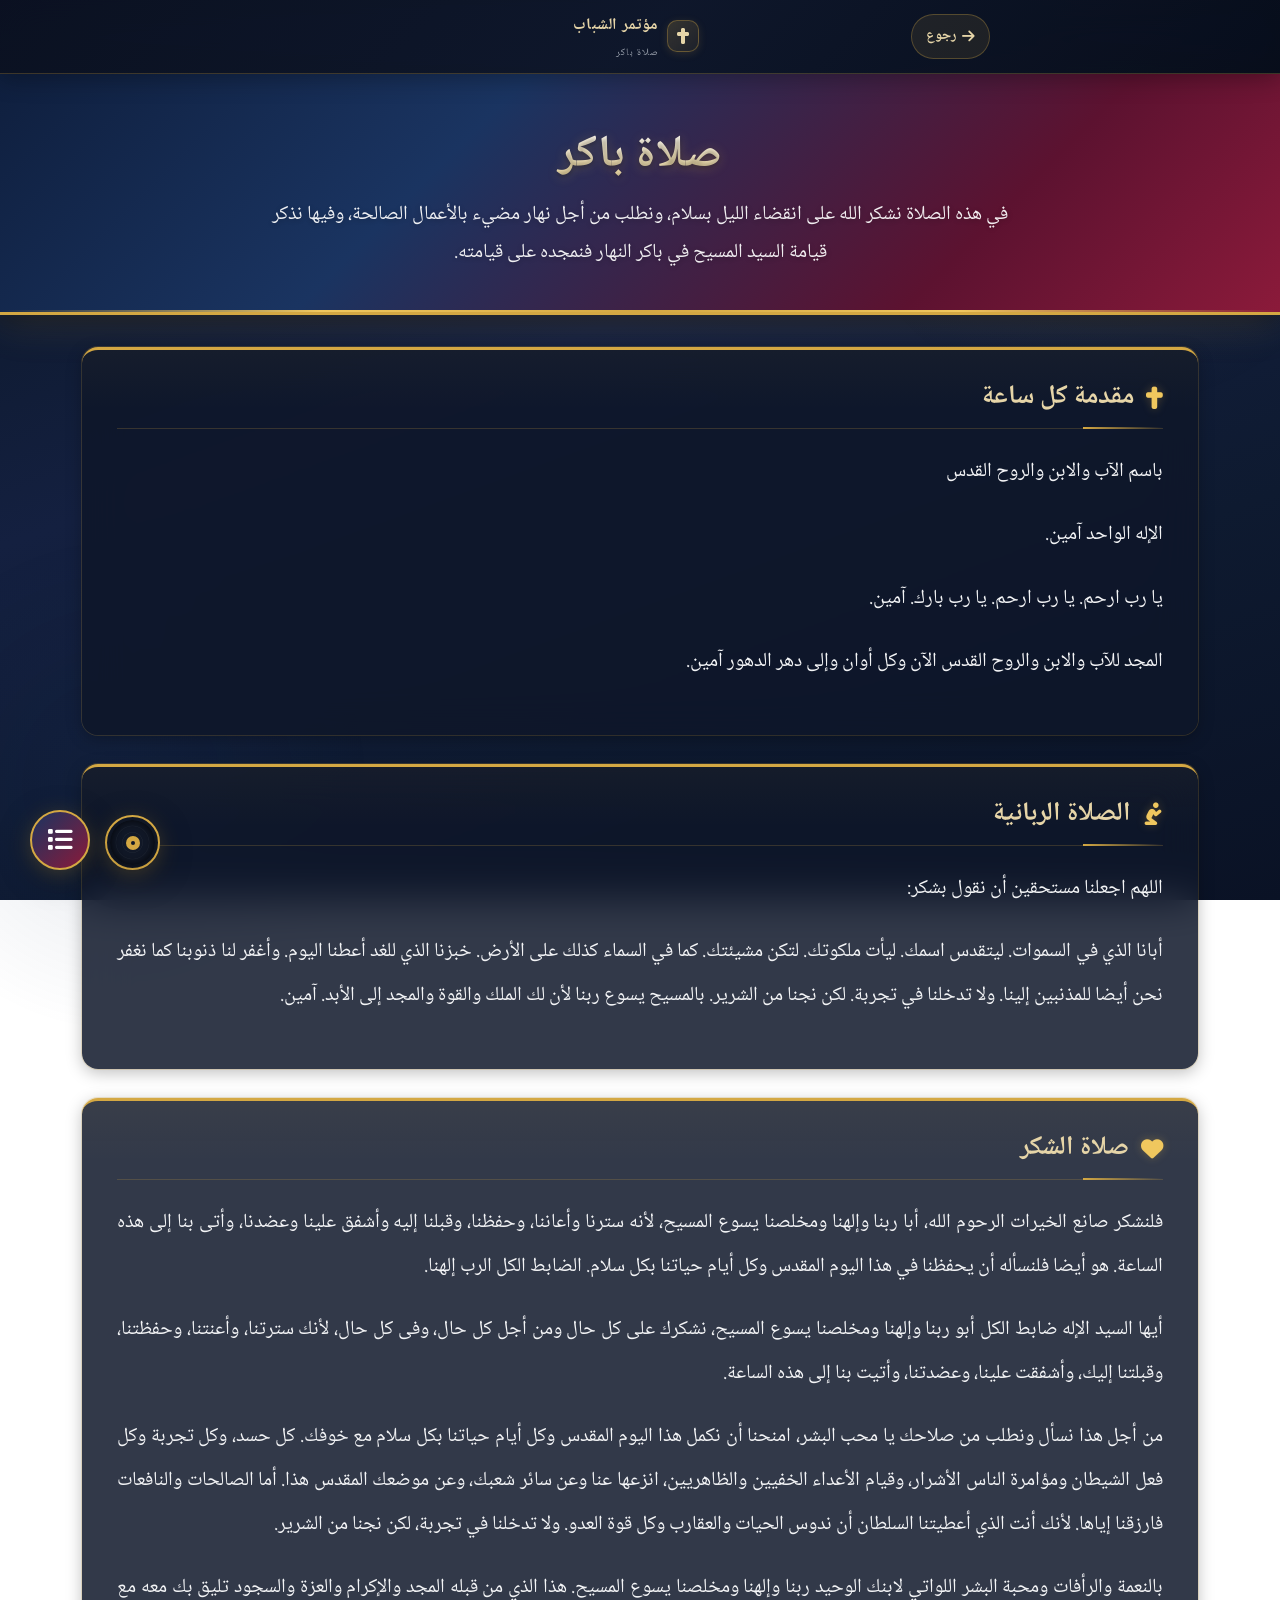
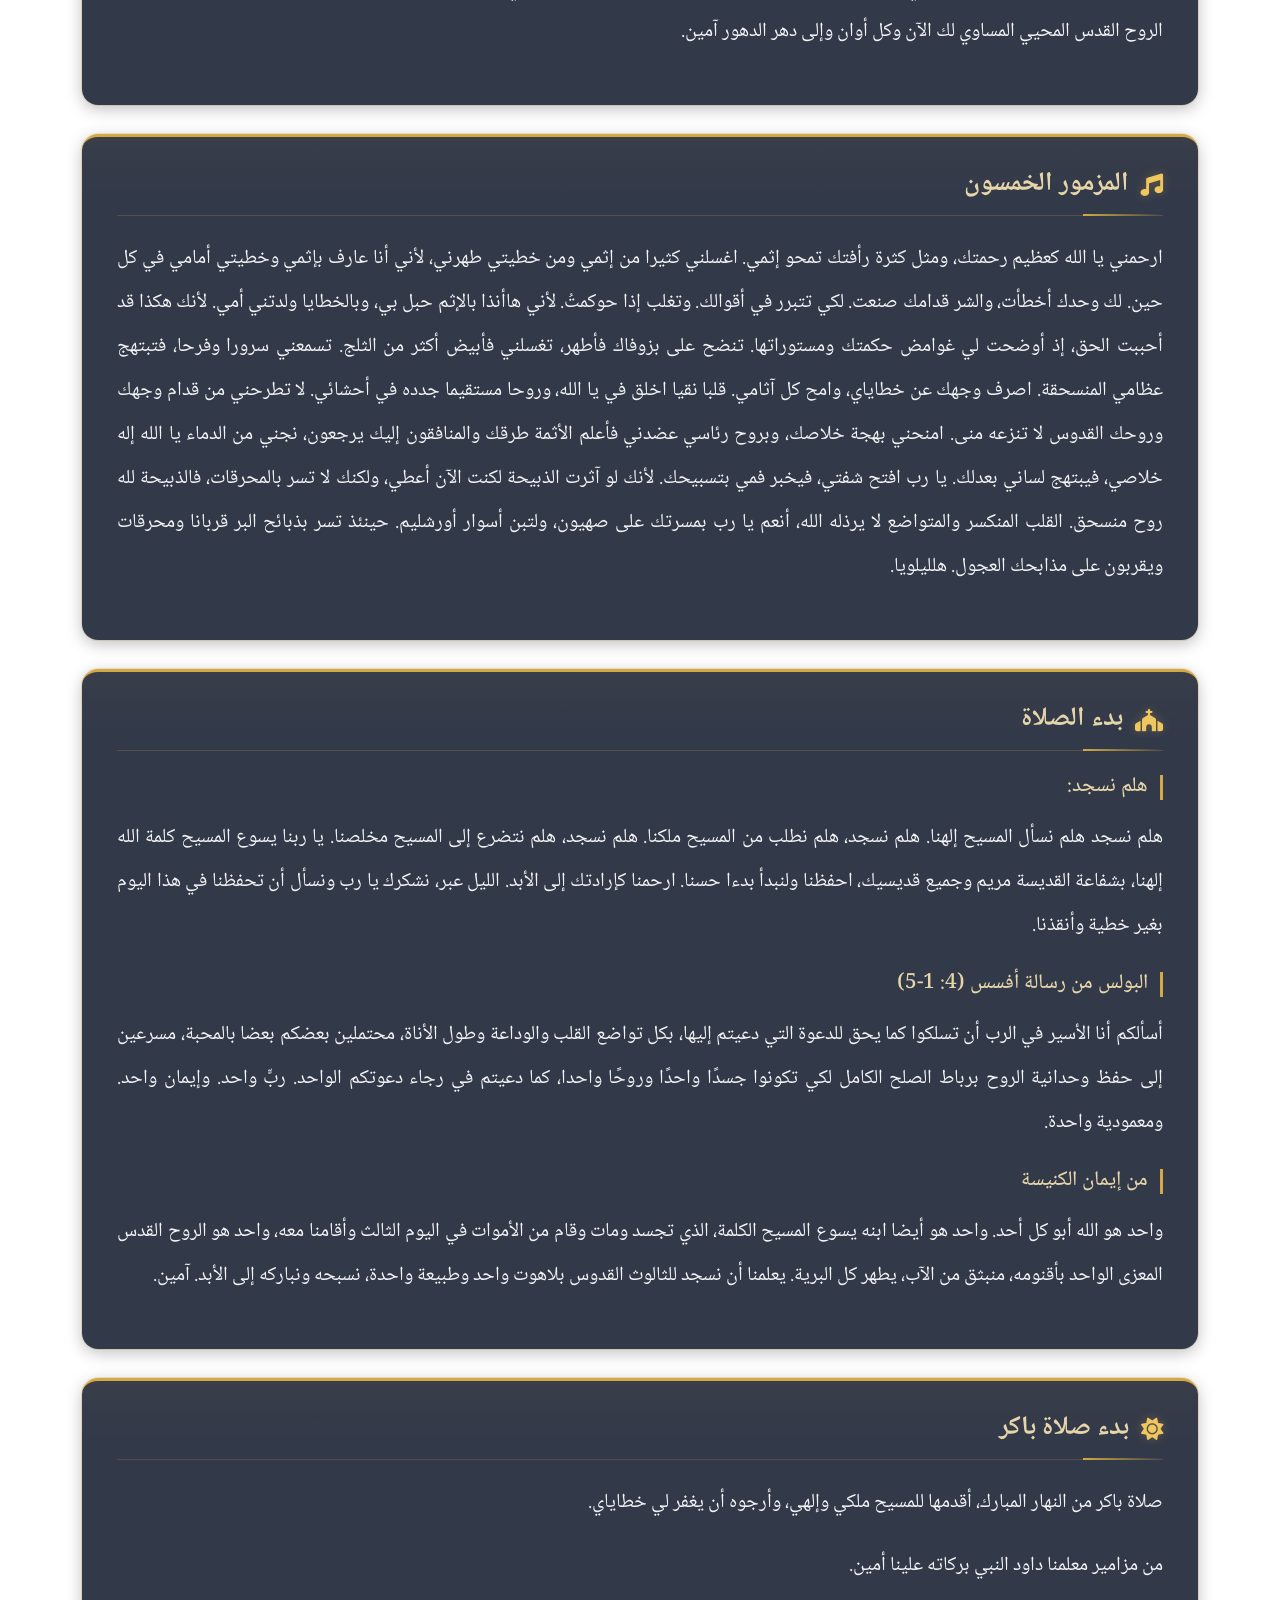
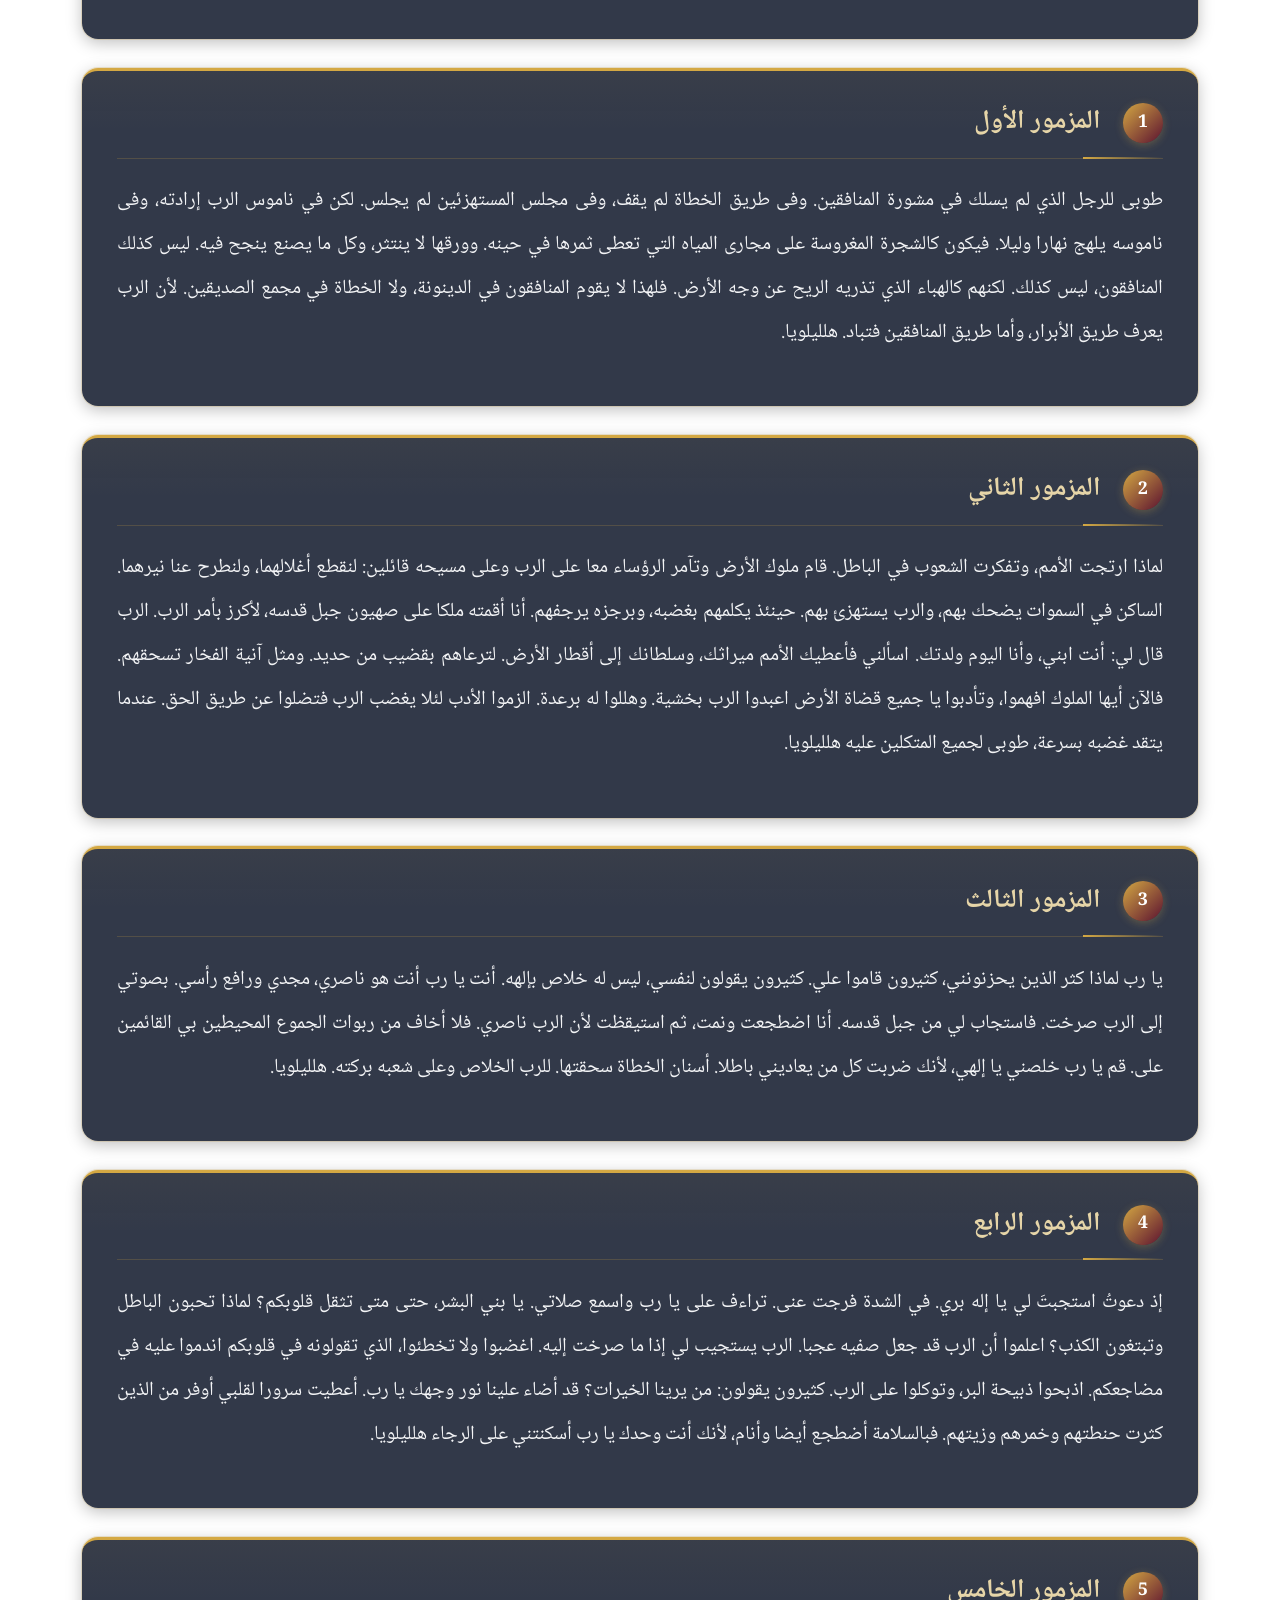
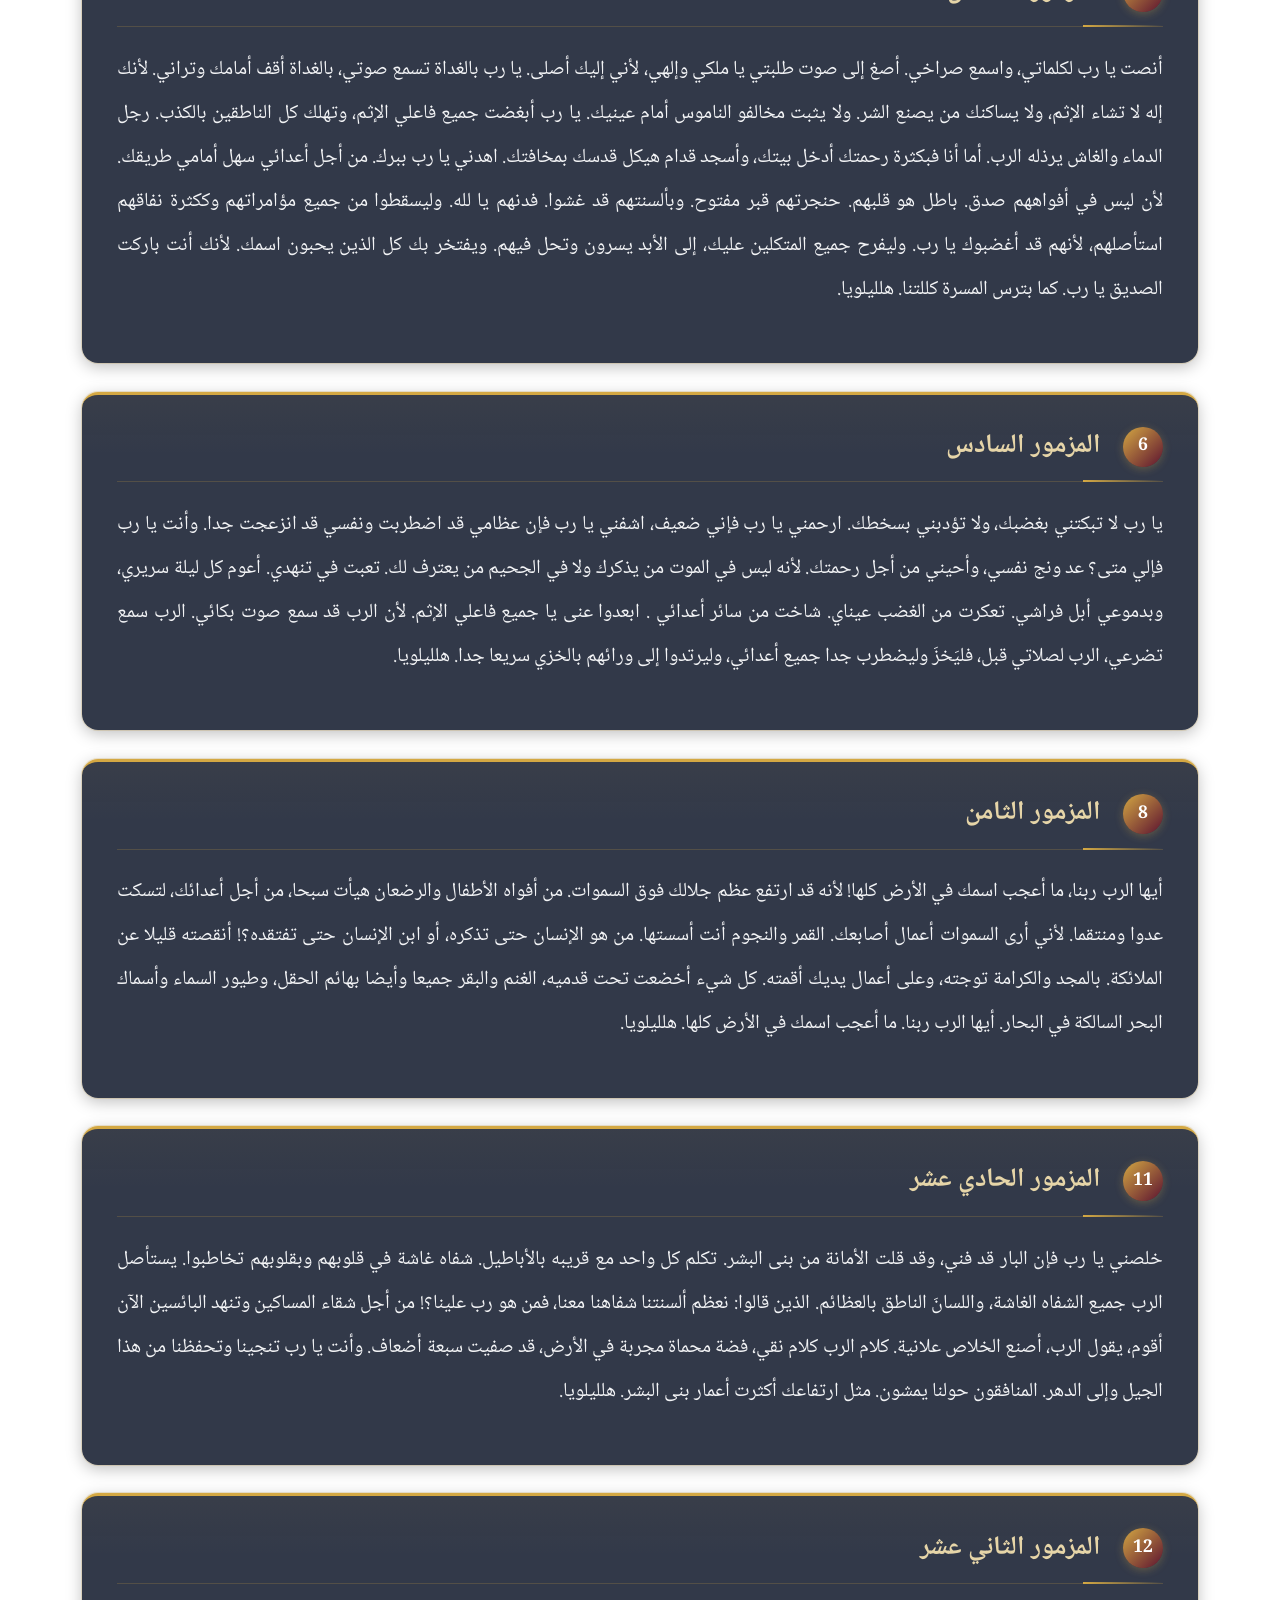
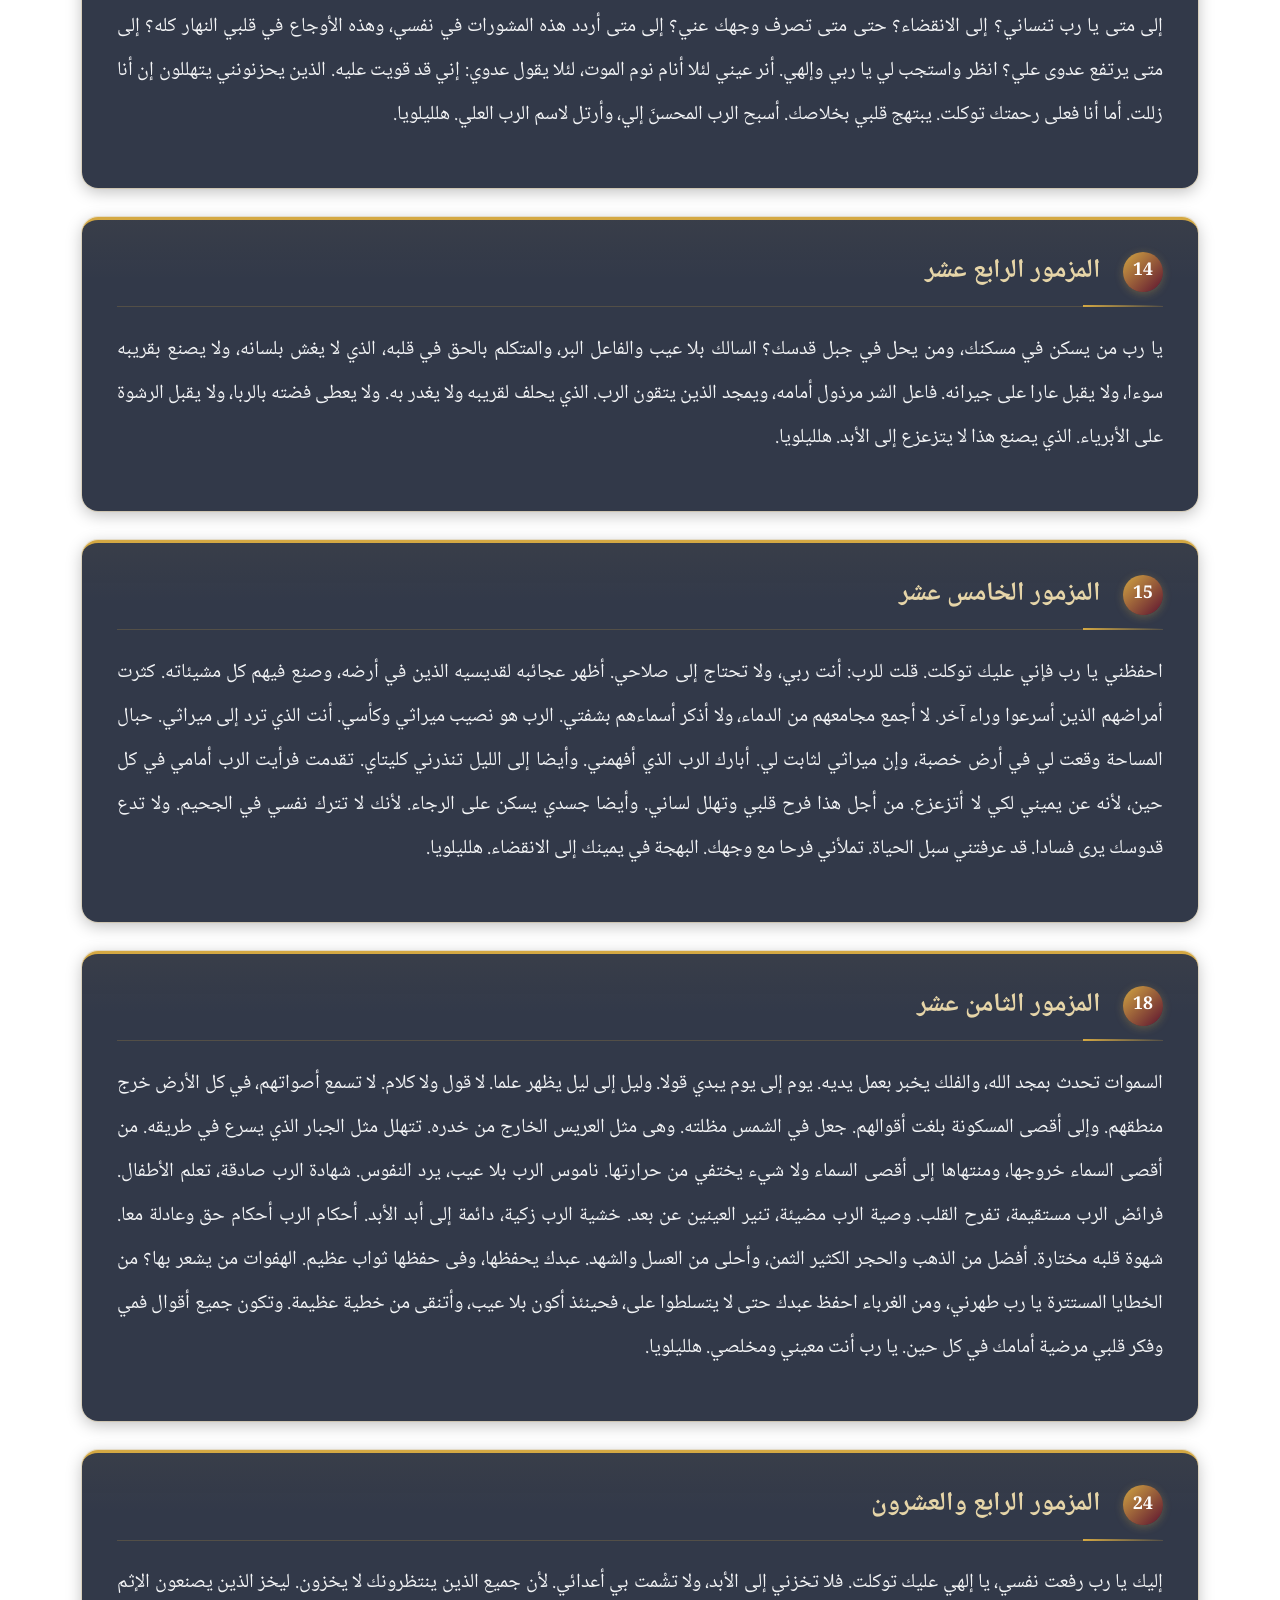
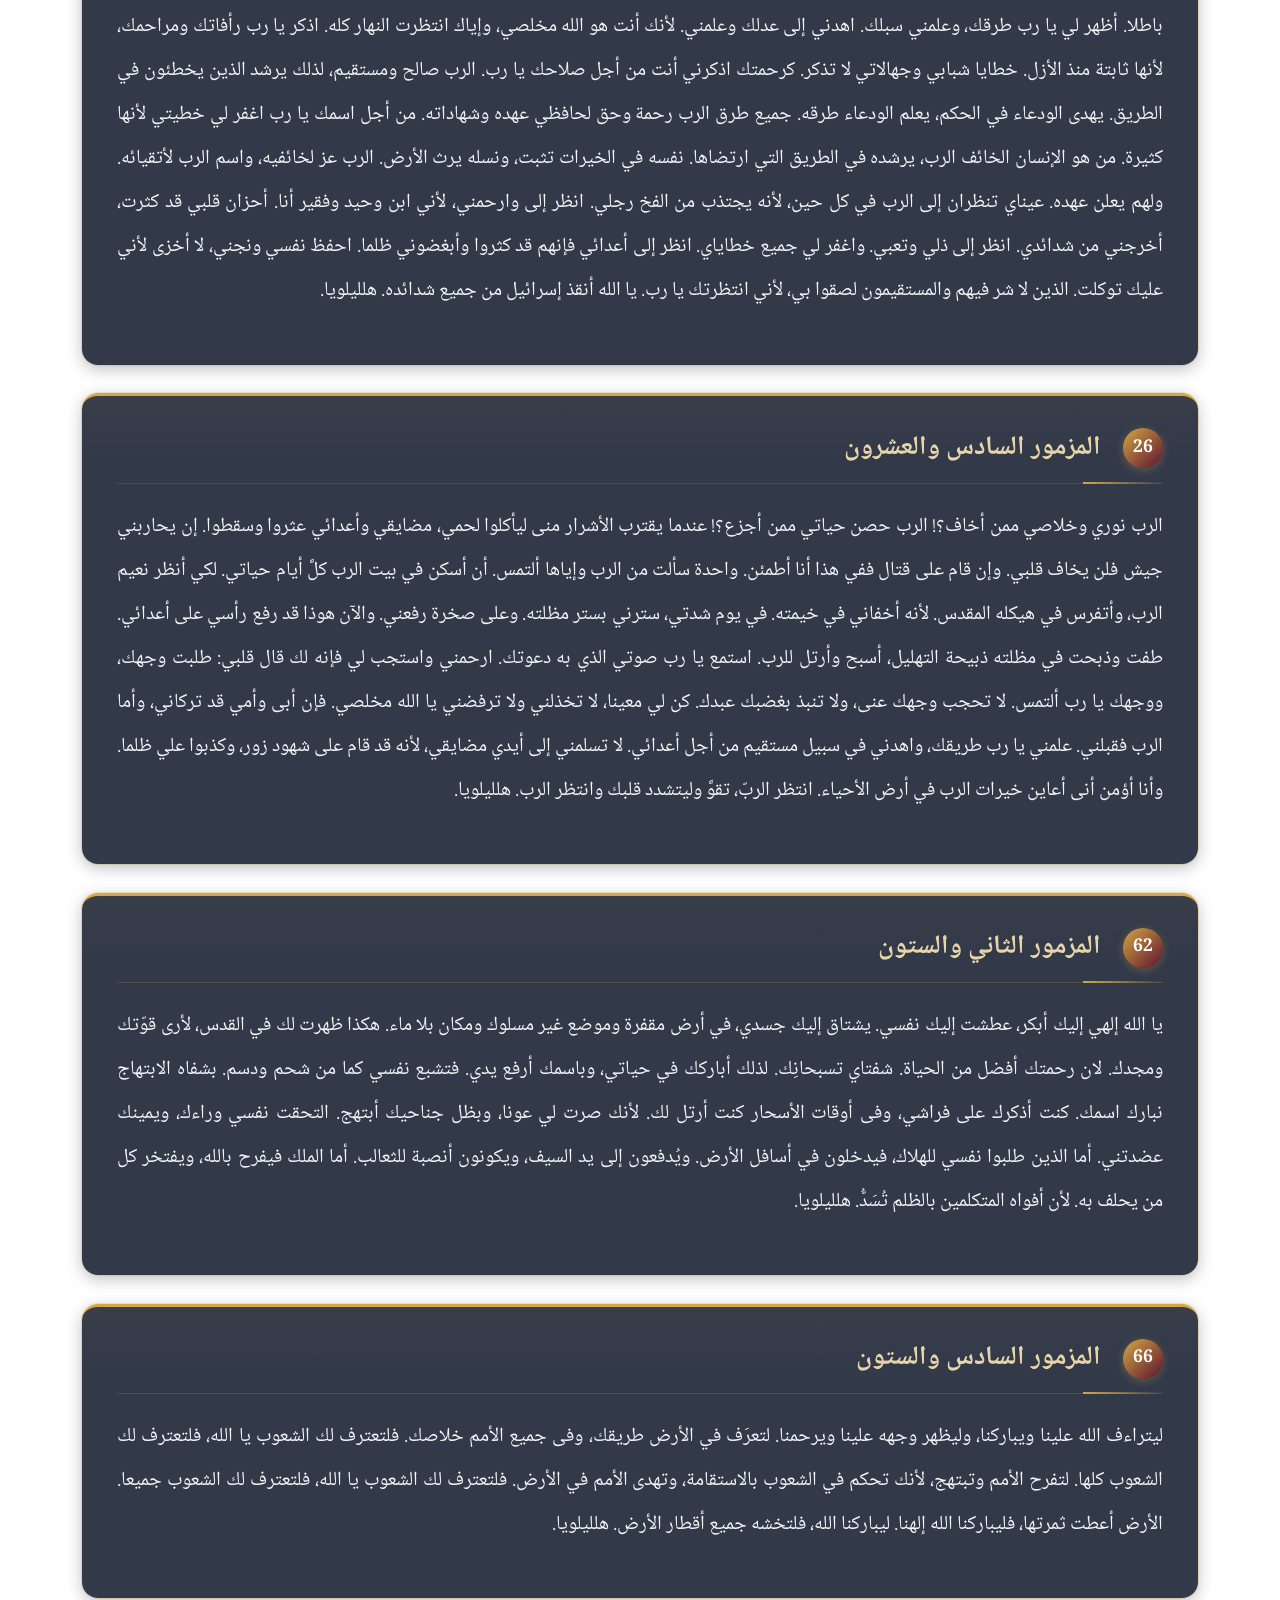
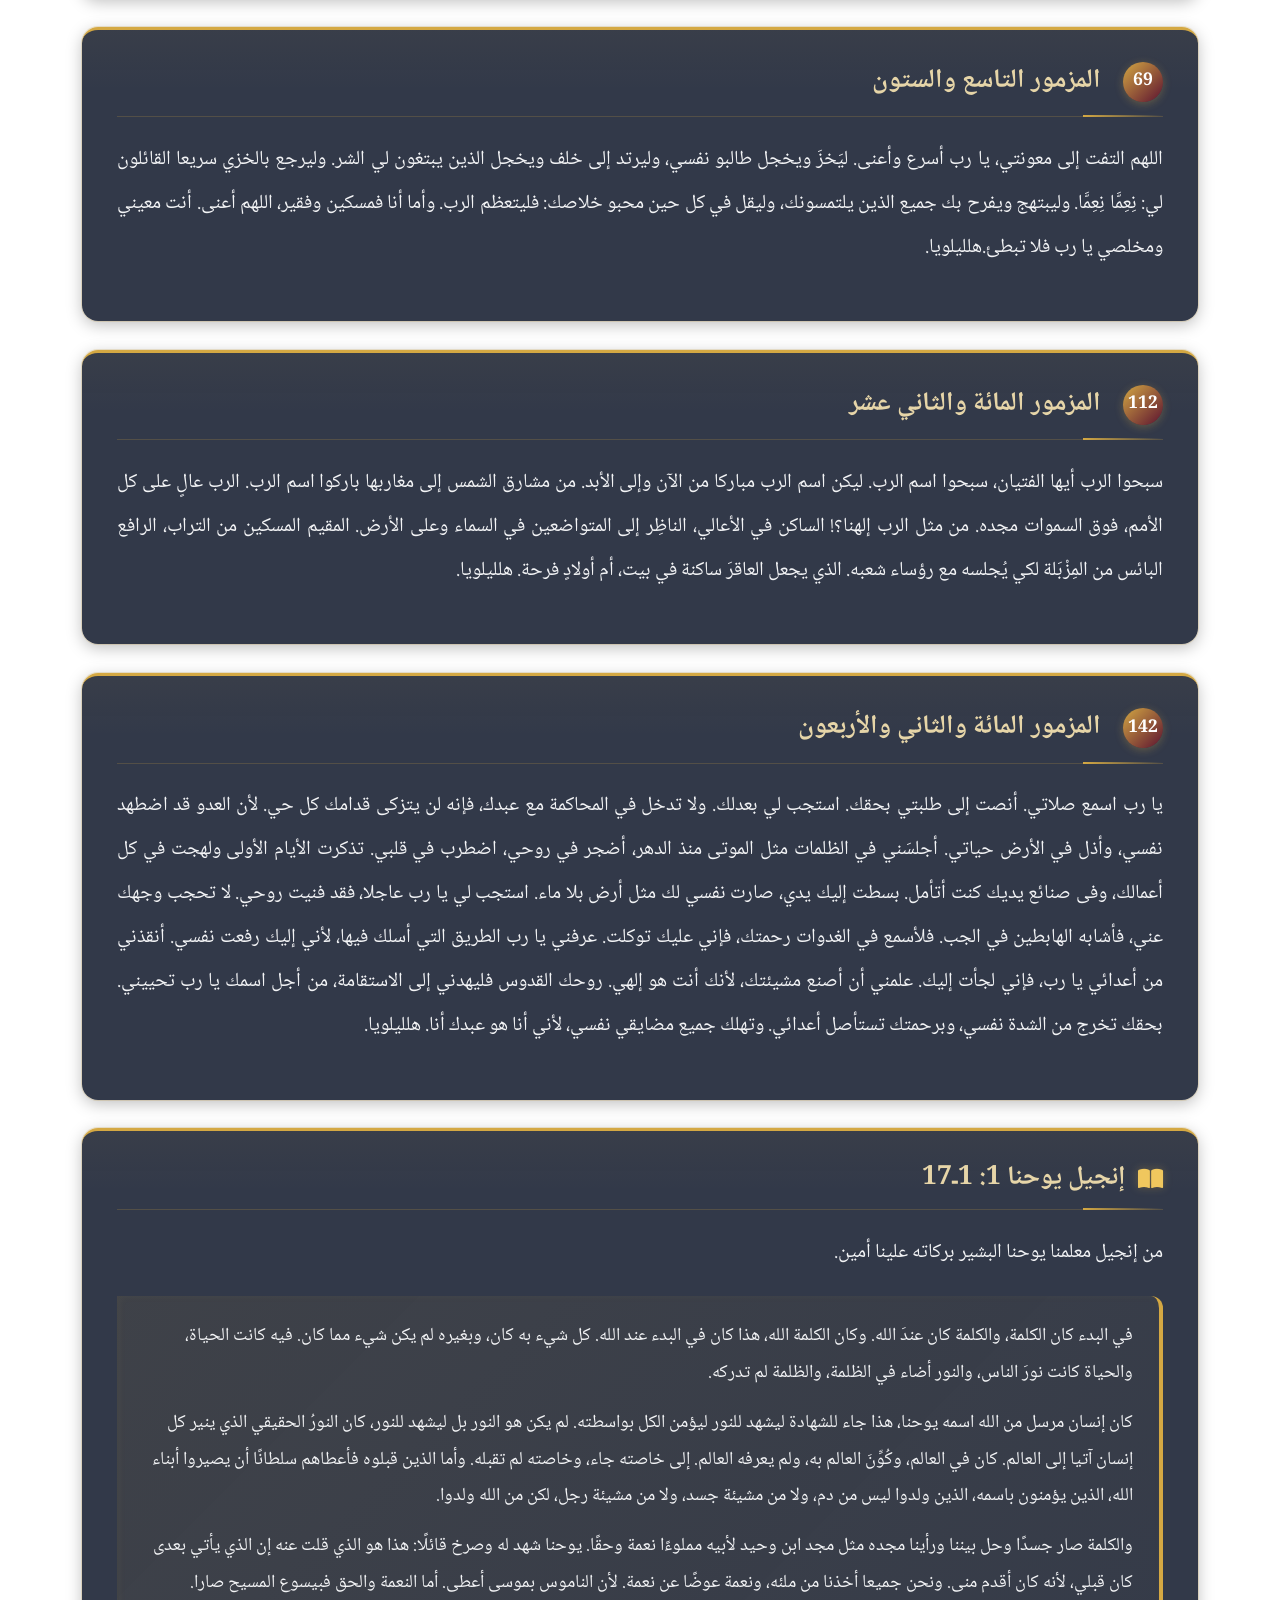
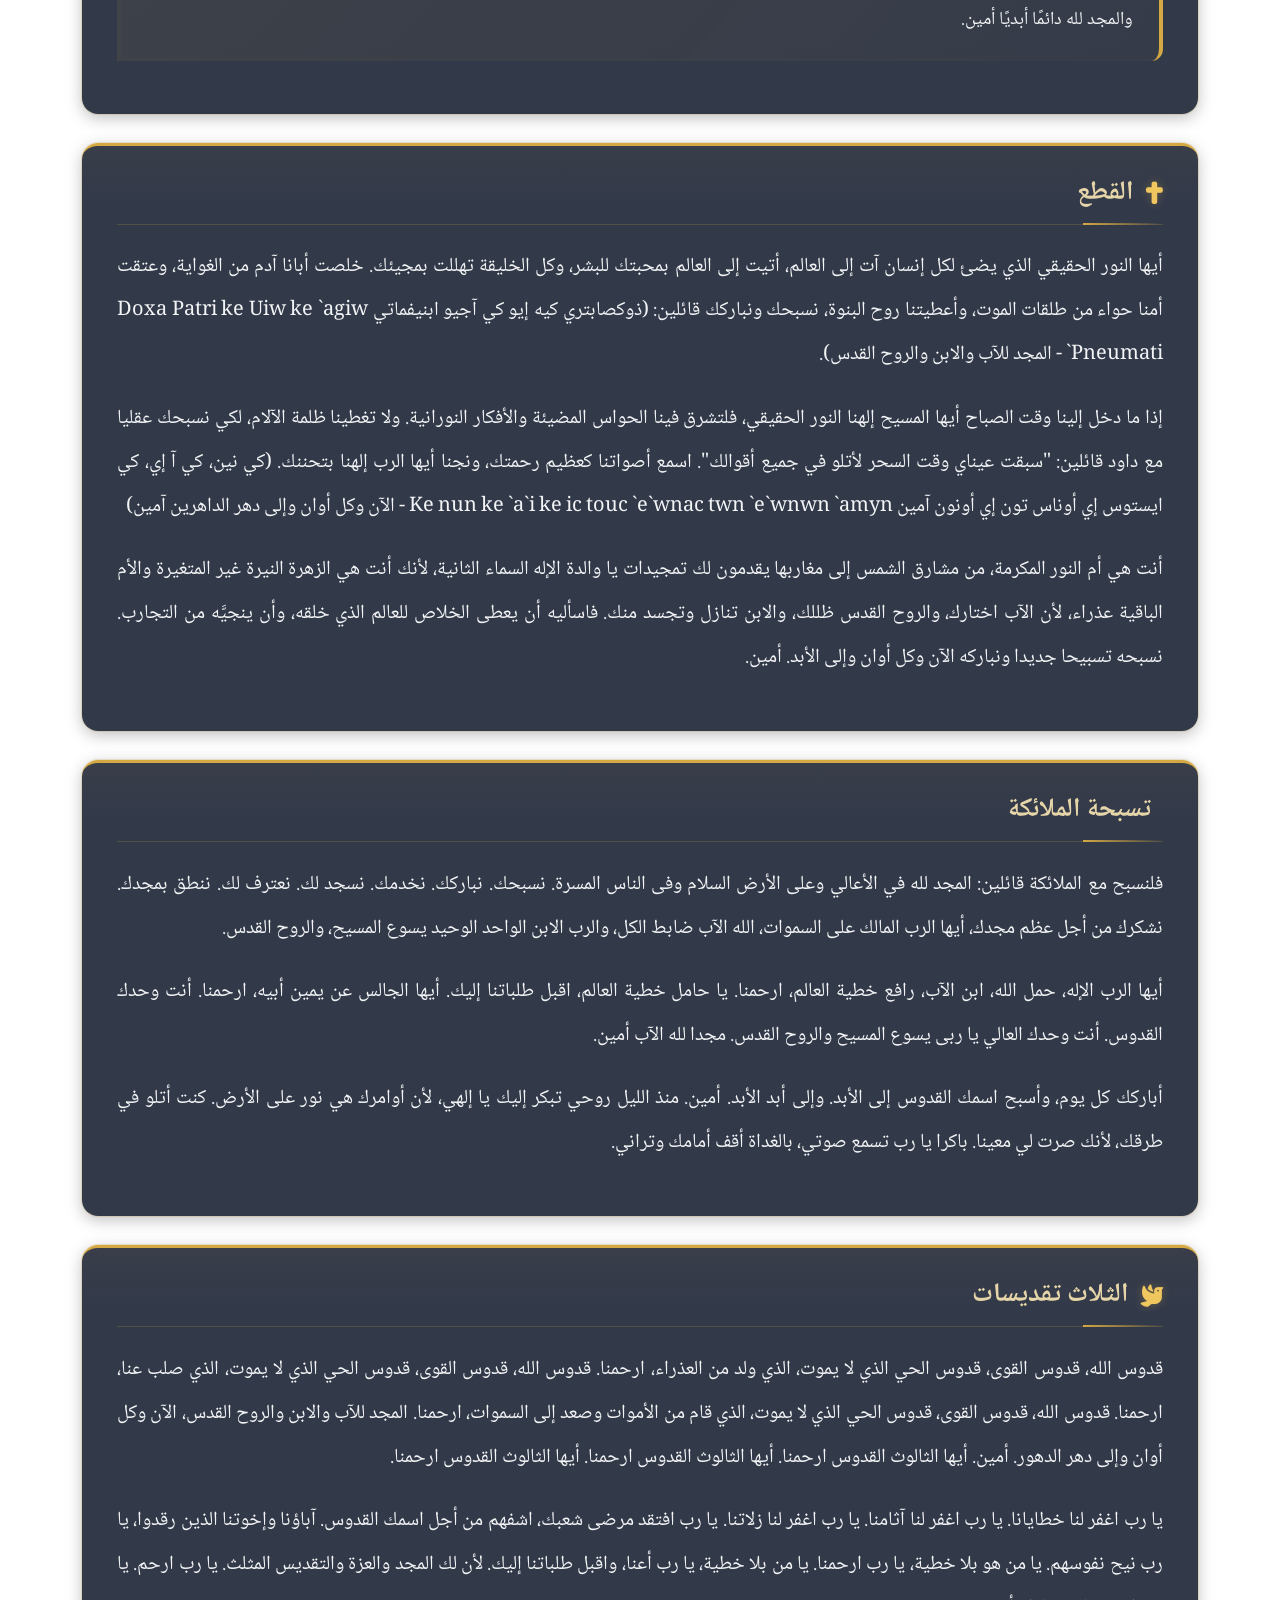
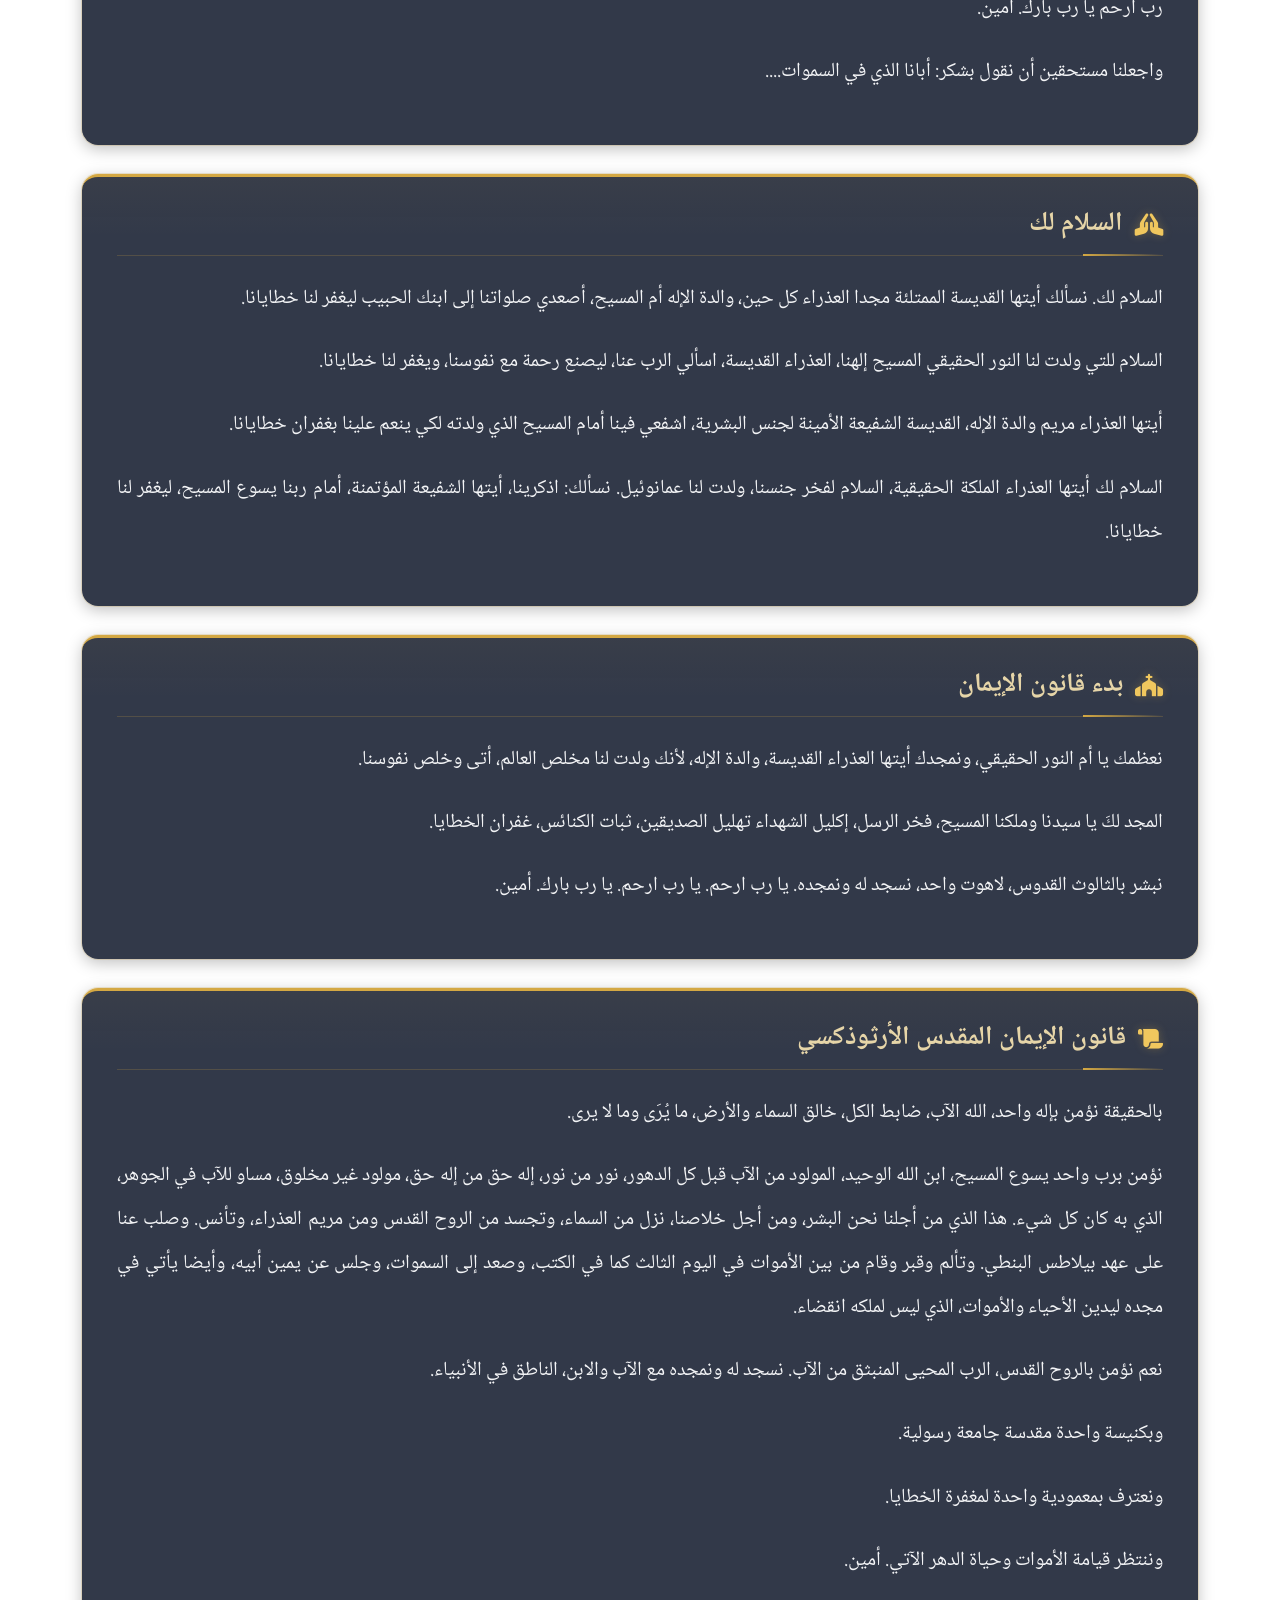
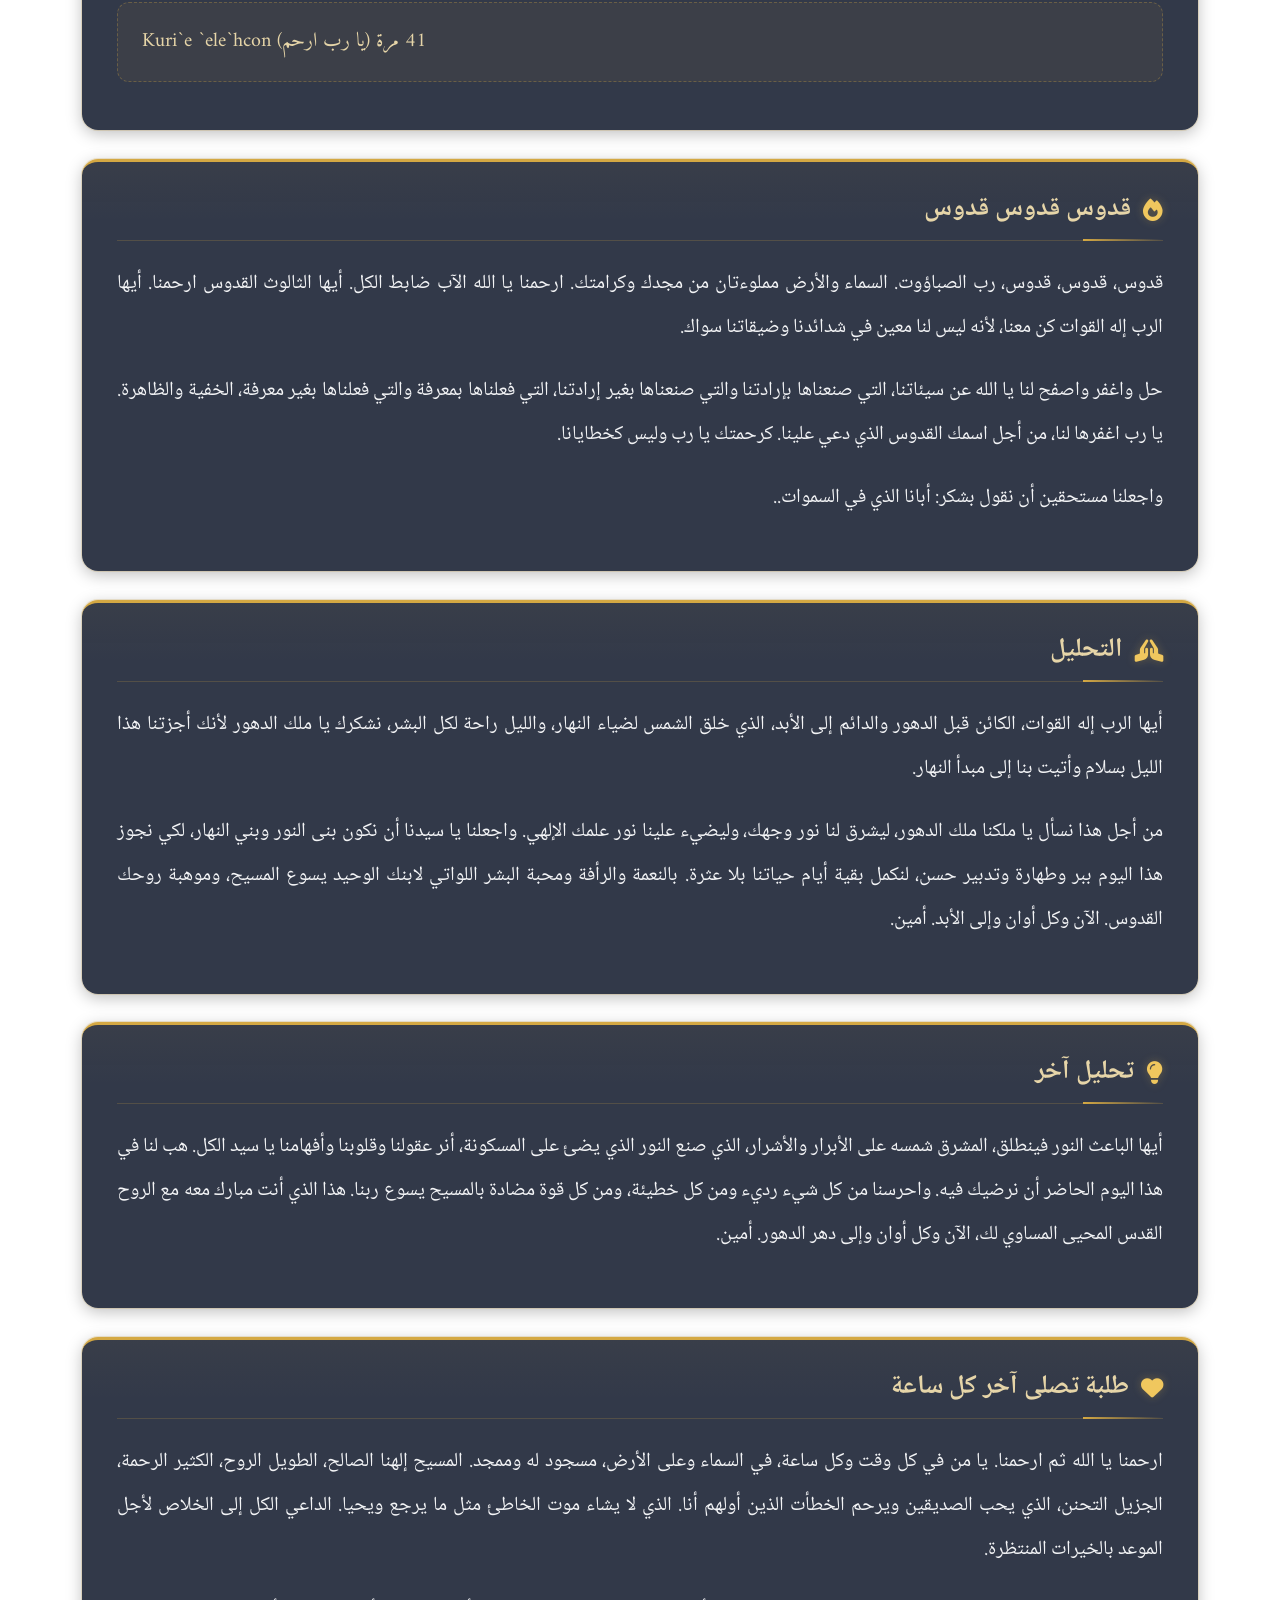
<file: صلاة.html>
<!DOCTYPE html>
<html lang="ar" dir="rtl">
<head>
    <meta charset="UTF-8">
    <meta name="viewport" content="width=device-width, initial-scale=1.0">
    <title>صلاة باكر - القداس القبطي الأرثوذكسي</title>
    
    <!-- Bootstrap 5 CSS -->
    <link href="https://cdn.jsdelivr.net/npm/bootstrap@5.3.3/dist/css/bootstrap.min.css" rel="stylesheet">
    <!-- Google Fonts for Arabic -->
    <link href="https://fonts.googleapis.com/css2?family=Amiri:wght@400;700&family=Noto+Naskh+Arabic:wght@400;500;700&display=swap" rel="stylesheet">
    <!-- Font Awesome -->
    <link rel="stylesheet" href="https://cdnjs.cloudflare.com/ajax/libs/font-awesome/6.4.0/css/all.min.css">
    
    <style>
        :root {
            --church-gold: #d4a843;
            --church-gold-light: #e6d5a8;
            --church-gold-glow: #f0c75e;
            --church-blue: #1a3461;
            --church-blue-deep: #0f1f3e;
            --church-blue-light: #3d5a8a;
            --church-burgundy: #8b1a3a;
            --church-burgundy-deep: #5c1230;
            --church-cream: #fffef9;
            --church-bg: #0e1a30;
            --church-bg-light: #162244;
            --text-primary: #ffffff;
            --text-secondary: #f3f4f6;
            --text-muted: #9ca3af;
            --shadow-soft: 0 4px 16px rgba(0,0,0,0.25);
            --shadow-medium: 0 8px 32px rgba(0,0,0,0.35);
            --shadow-gold: 0 4px 20px rgba(212, 168, 67, 0.2);
            --glass-bg: rgba(15, 23, 42, 0.85);
            --glass-border: rgba(212, 168, 67, 0.22);
            --glass-blur: 20px;
        }
        
        * {
            margin: 0;
            padding: 0;
            box-sizing: border-box;
            -webkit-tap-highlight-color: transparent;
        }
        
        /* ================= Navbar ================= */
        .app-nav {
            background: linear-gradient(135deg, rgba(11, 17, 33, 0.95) 0%, rgba(15, 23, 42, 0.95) 50%, rgba(7, 13, 25, 0.95) 100%);
            backdrop-filter: blur(20px) saturate(1.8);
            -webkit-backdrop-filter: blur(20px) saturate(1.8);
            border-bottom: 1px solid rgba(212, 168, 67, 0.25);
            box-shadow: 0 4px 24px rgba(0, 0, 0, 0.3);
            padding: 10px 15px;
            position: sticky;
            top: 0;
            z-index: 100;
        }
        .app-nav .nav-inner { display: flex; align-items: center; justify-content: space-between; max-width: 700px; margin: 0 auto; }
        .app-nav .nav-back-link {
            display: flex; align-items: center; gap: 6px;
            color: var(--church-gold-light); text-decoration: none;
            font-size: 0.9rem; font-weight: 700;
            padding: 7px 14px; border-radius: 50px;
            background: rgba(212, 168, 67, 0.1); border: 1px solid rgba(212, 168, 67, 0.3);
            transition: all 0.3s ease;
        }
        .app-nav .nav-back-link:hover { background: rgba(212, 168, 67, 0.2); border-color: var(--church-gold-glow); }
        .app-nav .nav-back-link:active { transform: scale(0.95); }
        .app-nav .nav-brand {
            display: flex; align-items: center; gap: 8px;
            text-decoration: none; justify-content: center;
            transition: opacity 0.25s ease, transform 0.2s ease;
        }
        .app-nav .nav-brand:hover { opacity: 0.85; }
        .app-nav .nav-brand:active { transform: scale(0.96); }
        .app-nav .nav-brand-logo {
            width: 32px; height: 32px; flex-shrink: 0;
            background: linear-gradient(135deg, rgba(212, 168, 67, 0.2) 0%, rgba(212, 168, 67, 0.08) 100%);
            border: 1px solid rgba(212, 168, 67, 0.35);
            border-radius: 10px;
            display: flex; align-items: center; justify-content: center;
            box-shadow: 0 2px 8px rgba(212, 168, 67, 0.15);
        }
        .app-nav .nav-brand-logo i { font-size: 1rem; color: var(--church-gold-light); }
        .app-nav .nav-title { font-weight: 900; font-size: 1rem; color: var(--church-gold-light); letter-spacing: 0.5px; }
        .app-nav .nav-subtitle { font-size: 0.62rem; color: var(--text-muted); letter-spacing: 1px; margin-top: 1px; }
        .app-nav .spacer { width: 70px; }
        body {
            font-family: 'Noto Naskh Arabic', 'Amiri', serif;
            background: linear-gradient(160deg, #0a1225 0%, #0e1a30 20%, #142040 40%, #0e1a30 70%, #0a1225 100%);
            background-attachment: fixed;
            color: var(--text-primary);
            line-height: 2;
            font-size: 1.15rem;
            padding-bottom: 100px;
            position: relative;
            min-height: 100vh; min-height: 100dvh;
        }
        
        /* Animated background glow orbs */
        body::before {
            content: '';
            position: fixed;
            top: -20%;
            right: -10%;
            width: 600px;
            height: 600px;
            background: radial-gradient(circle, rgba(212, 168, 67, 0.06) 0%, transparent 70%);
            border-radius: 50%;
            pointer-events: none;
            z-index: 0;
            animation: floatOrb1 20s ease-in-out infinite;
        }
        
        body::after {
            content: '';
            position: fixed;
            bottom: -15%;
            left: -10%;
            width: 500px;
            height: 500px;
            background: radial-gradient(circle, rgba(26, 52, 97, 0.12) 0%, transparent 70%);
            border-radius: 50%;
            pointer-events: none;
            z-index: 0;
            animation: floatOrb2 25s ease-in-out infinite;
        }
        
        @keyframes floatOrb1 {
            0%, 100% { transform: translate(0, 0) scale(1); }
            33% { transform: translate(-40px, 30px) scale(1.05); }
            66% { transform: translate(20px, -20px) scale(0.95); }
        }
        
        @keyframes floatOrb2 {
            0%, 100% { transform: translate(0, 0) scale(1); }
            33% { transform: translate(30px, -40px) scale(1.08); }
            66% { transform: translate(-25px, 15px) scale(0.92); }
        }
        
        /* Floating particles container */
        .particles-container {
            position: fixed;
            top: 0;
            left: 0;
            width: 100%;
            height: 100%;
            pointer-events: none;
            z-index: 0;
            overflow: hidden;
        }
        
        .particle {
            position: absolute;
            width: 3px;
            height: 3px;
            background: var(--church-gold);
            border-radius: 50%;
            opacity: 0;
            animation: particleFloat linear infinite;
        }
        
        @keyframes particleFloat {
            0% { opacity: 0; transform: translateY(100vh) scale(0); }
            10% { opacity: 0.6; }
            90% { opacity: 0.3; }
            100% { opacity: 0; transform: translateY(-10vh) scale(1); }
        }
        
        .container {
            position: relative;
            z-index: 1;
        }
        
        /* Header Styles */
        .prayer-header {
            background: linear-gradient(135deg, var(--church-blue-deep) 0%, var(--church-blue) 35%, var(--church-burgundy-deep) 75%, var(--church-burgundy) 100%);
            color: white;
            text-align: center;
            padding: 3.5rem 1.5rem 2.5rem;
            border-bottom: 3px solid var(--church-gold);
            box-shadow: 0 8px 40px rgba(212, 168, 67, 0.15), 0 4px 20px rgba(0,0,0,0.4);
            position: relative;
            margin-bottom: 2rem;
            overflow: hidden;
        }

        /* Shimmer effect on header */
        .prayer-header::before {
            content: '';
            position: absolute;
            top: 0;
            left: -100%;
            width: 60%;
            height: 100%;
            background: linear-gradient(90deg, transparent, rgba(212, 168, 67, 0.08), transparent);
            animation: headerShimmer 8s ease-in-out infinite;
            pointer-events: none;
        }
        
        .prayer-header::after {
            content: '';
            position: absolute;
            bottom: 0;
            left: 0;
            right: 0;
            height: 2px;
            background: linear-gradient(90deg, transparent, var(--church-gold-glow), var(--church-gold), var(--church-gold-glow), transparent);
            animation: goldPulse 4s ease-in-out infinite;
        }
        
        @keyframes headerShimmer {
            0%, 100% { left: -100%; }
            50% { left: 150%; }
        }
        
        @keyframes goldPulse {
            0%, 100% { opacity: 0.6; }
            50% { opacity: 1; }
        }
        
        .prayer-title {
            font-size: 2.8rem;
            font-weight: 700;
            margin-bottom: 0.8rem;
            text-shadow: 0 2px 12px rgba(212, 168, 67, 0.3), 0 2px 4px rgba(0,0,0,0.3);
            letter-spacing: 1px;
            position: relative;
            z-index: 2;
            background: linear-gradient(180deg, #ffffff 0%, #f0dca0 100%);
            -webkit-background-clip: text;
            -webkit-text-fill-color: transparent;
            background-clip: text;
        }
        
        .prayer-subtitle {
            font-size: 1.25rem;
            opacity: 0.92;
            max-width: 750px;
            margin: 0 auto;
            font-weight: 300;
            line-height: 1.9;
            position: relative;
            z-index: 2;
            text-shadow: 0 1px 6px rgba(0,0,0,0.3);
        }
        
        /* Navigation Button */
        #navToggle {
            position: fixed;
            bottom: 30px;
            left: 30px;
            width: 60px;
            height: 60px;
            border-radius: 50%;
            background: linear-gradient(135deg, var(--church-blue), var(--church-burgundy));
            backdrop-filter: blur(10px);
            -webkit-backdrop-filter: blur(10px);
            color: white;
            border: 2px solid var(--church-gold);
            box-shadow: 0 4px 20px rgba(212, 168, 67, 0.25), var(--shadow-medium);
            z-index: 1000;
            display: flex;
            align-items: center;
            justify-content: center;
            font-size: 1.6rem;
            cursor: pointer;
            transition: all 0.3s ease;
        }
        
        #navToggle:hover {
            transform: scale(1.1);
            box-shadow: 0 6px 30px rgba(212, 168, 67, 0.4), 0 8px 25px rgba(0,0,0,0.3);
            border-color: var(--church-gold-glow);
        }
        
        #navToggle i {
            transition: transform 0.3s ease;
        }
        
        #navToggle.active i {
            transform: rotate(90deg);
        }
        
        #navMenu {
            position: fixed;
            bottom: 100px;
            left: 30px;
            width: 340px;
            height: 70vh;
            max-height: 75vh;
            background: var(--glass-bg);
            backdrop-filter: blur(var(--glass-blur));
            -webkit-backdrop-filter: blur(var(--glass-blur));
            border-radius: 16px;
            box-shadow: 0 8px 40px rgba(0,0,0,0.4), 0 0 0 1px var(--glass-border);
            z-index: 999;
            display: flex;
            flex-direction: column;
            border: 1px solid var(--glass-border);
            overflow: hidden;
            
            /* transitions */
            opacity: 0;
            transform: translateY(20px) scale(0.95);
            pointer-events: none;
            transition: opacity 0.3s ease, transform 0.3s cubic-bezier(0.34, 1.56, 0.64, 1);
        }
        
        #navMenu.show {
            opacity: 1;
            transform: translateY(0) scale(1);
            pointer-events: auto;
        }
        
        .nav-header {
            background: linear-gradient(135deg, var(--church-blue), var(--church-burgundy-deep));
            color: white;
            padding: 14px 20px;
            font-weight: 600;
            font-size: 1.25rem;
            display: flex;
            justify-content: space-between;
            align-items: center;
            border-bottom: 1px solid var(--glass-border);
            flex-shrink: 0;
            text-shadow: 0 1px 4px rgba(0,0,0,0.3);
        }
        
        .nav-close {
            background: rgba(255,255,255,0.1);
            border: 1px solid rgba(255,255,255,0.15);
            color: white;
            font-size: 1.3rem;
            cursor: pointer;
            width: 32px;
            height: 32px;
            border-radius: 50%;
            display: flex;
            align-items: center;
            justify-content: center;
            transition: all 0.25s ease;
        }
        
        .nav-close:hover {
            background: rgba(255,255,255,0.25);
            border-color: var(--church-gold-light);
        }
        
        .nav-items {
            padding: 8px 0;
            overflow-y: auto;
            flex: 1;
            scrollbar-width: thin;
            scrollbar-color: var(--church-gold) rgba(255,255,255,0.05);
        }
        
        .nav-items::-webkit-scrollbar {
            width: 5px;
        }
        
        .nav-items::-webkit-scrollbar-track {
            background: rgba(255,255,255,0.03);
            border-radius: 3px;
        }
        
        .nav-items::-webkit-scrollbar-thumb {
            background: var(--church-gold);
            border-radius: 3px;
        }
        
        .nav-item {
            padding: 11px 20px;
            border-bottom: 1px solid rgba(255,255,255,0.04);
            cursor: pointer;
            transition: all 0.25s ease;
            font-size: 1.05rem;
            display: flex;
            align-items: center;
            color: var(--text-secondary);
        }
        
        .nav-item:hover {
            background: rgba(212, 168, 67, 0.1);
            color: var(--church-gold-light);
            padding-right: 15px;
            border-right: 3px solid var(--church-gold);
        }
        
        .nav-item.active {
            background: rgba(212, 168, 67, 0.15);
            color: var(--church-gold-glow);
            font-weight: 600;
            border-right: 3px solid var(--church-gold-glow);
            padding-right: 16px;
        }
        
        .nav-item i {
            margin-left: 12px;
            color: var(--church-gold);
            width: 20px;
            text-align: center;
            font-size: 0.95rem;
            transition: color 0.25s ease;
        }
        
        .nav-item:hover i,
        .nav-item.active i {
            color: var(--church-gold-glow);
        }
        
        /* Prayer Content Sections */
        .prayer-section {
            background: var(--glass-bg);
            backdrop-filter: blur(var(--glass-blur));
            -webkit-backdrop-filter: blur(var(--glass-blur));
            border-radius: 16px;
            padding: 2rem 2.2rem;
            margin-bottom: 1.8rem;
            box-shadow: var(--shadow-soft), 0 0 0 1px var(--glass-border);
            border-top: 3px solid var(--church-gold);
            transition: transform 0.3s ease, box-shadow 0.3s ease, border-color 0.3s ease;
            position: relative;
            overflow: hidden;
        }
        
        /* Subtle inner glow on cards */
        .prayer-section::before {
            content: '';
            position: absolute;
            top: 0;
            left: 0;
            right: 0;
            height: 60px;
            background: linear-gradient(180deg, rgba(212, 168, 67, 0.04) 0%, transparent 100%);
            pointer-events: none;
        }
        
        .prayer-section:hover {
            transform: translateY(-3px);
            box-shadow: 0 8px 30px rgba(212, 168, 67, 0.15), 0 4px 20px rgba(0,0,0,0.3), 0 0 0 1px rgba(212, 168, 67, 0.25);
            border-top-color: var(--church-gold-glow);
        }
        
        .section-title {
            color: var(--church-gold-light);
            font-size: 1.65rem;
            font-weight: 700;
            margin-bottom: 1.3rem;
            padding-bottom: 0.9rem;
            border-bottom: 1px solid rgba(212, 168, 67, 0.2);
            display: flex;
            align-items: center;
            gap: 12px;
            position: relative;
            z-index: 1;
        }
        
        .section-title::after {
            content: '';
            position: absolute;
            bottom: -1px;
            right: 0;
            width: 80px;
            height: 2px;
            background: linear-gradient(90deg, var(--church-gold), transparent);
        }
        
        .section-title i {
            color: var(--church-gold-glow);
            font-size: 1.4rem;
            filter: drop-shadow(0 0 4px rgba(212, 168, 67, 0.3));
        }
        
        .prayer-text {
            font-size: 1.25rem;
            text-align: justify;
            margin-bottom: 1.2rem;
            color: var(--text-secondary);
            line-height: 2.2;
            position: relative;
            z-index: 1;
        }
        
        .psalm-number {
            display: inline-flex;
            align-items: center;
            justify-content: center;
            background: linear-gradient(135deg, var(--church-gold), var(--church-burgundy-deep));
            color: white;
            width: 40px;
            height: 40px;
            border-radius: 50%;
            font-weight: bold;
            margin-left: 10px;
            font-size: 1.1rem;
            flex-shrink: 0;
            box-shadow: 0 2px 8px rgba(212, 168, 67, 0.3);
        }
        
        .gospel-text {
            background: linear-gradient(135deg, rgba(212, 168, 67, 0.08), rgba(212, 168, 67, 0.02));
            border-right: 4px solid var(--church-gold);
            padding: 1.4rem 1.6rem;
            border-radius: 0 12px 12px 0;
            margin: 1.3rem 0;
            font-style: normal;
            position: relative;
            z-index: 1;
            box-shadow: inset 2px 0 8px rgba(212, 168, 67, 0.05);
        }
        
        .gospel-text p {
            margin-bottom: 0.8rem;
            color: var(--text-secondary);
        }
        
        .gospel-text p:last-child {
            margin-bottom: 0;
        }
        
        .coptic-text {
            background: rgba(212, 168, 67, 0.06);
            border-radius: 12px;
            padding: 1.2rem 1.5rem;
            margin: 1rem 0;
            font-family: 'Amiri', serif;
            font-size: 1.25rem;
            color: var(--church-gold-light);
            border: 1px dashed rgba(212, 168, 67, 0.3);
            direction: ltr;
            text-align: left;
            position: relative;
            z-index: 1;
        }
        
        .amen {
            text-align: left;
            font-weight: 700;
            color: var(--church-gold-glow);
            margin-top: 1.2rem;
            font-size: 1.35rem;
            text-shadow: 0 0 10px rgba(212, 168, 67, 0.3);
            position: relative;
            z-index: 1;
        }
        
        /* Decorative divider */
        .divider {
            text-align: center;
            margin: 2rem 0;
            position: relative;
            color: var(--church-gold);
            font-weight: 500;
            font-size: 1rem;
            opacity: 0;
            height: 0;
        }
        
        /* Section decorative divider between prayer sections */
        .prayer-section + .prayer-section {
            position: relative;
        }
        
        .psalms-container .prayer-section {
            border-top-color: var(--church-gold);
        }
        
        /* Footer */
        .prayer-footer {
            text-align: center;
            margin-top: 2.5rem;
            padding: 2.5rem 2rem;
            color: var(--text-muted);
            font-size: 1.1rem;
            border-top: 1px solid var(--glass-border);
            background: var(--glass-bg);
            backdrop-filter: blur(var(--glass-blur));
            -webkit-backdrop-filter: blur(var(--glass-blur));
            position: relative;
            z-index: 1;
        }
        
        .footer-cross {
            font-size: 2.5rem;
            color: var(--church-gold);
            margin-bottom: 10px;
            display: block;
            text-shadow: 0 0 15px rgba(212, 168, 67, 0.4);
            animation: crossGlow 3s ease-in-out infinite;
        }
        
        @keyframes crossGlow {
            0%, 100% { text-shadow: 0 0 10px rgba(212, 168, 67, 0.3); }
            50% { text-shadow: 0 0 20px rgba(212, 168, 67, 0.6), 0 0 40px rgba(212, 168, 67, 0.2); }
        }
        
        /* Smooth scrolling */
        html {
            scroll-behavior: smooth;
            scroll-padding-top: 85px;
        }
        
        /* Highlight animation */
        .section-highlight {
            animation: highlight 1.8s ease;
        }
        
        @keyframes highlight {
            0% { background-color: rgba(212, 168, 67, 0.25); border-top-color: var(--church-gold-glow); }
            50% { background-color: rgba(212, 168, 67, 0.1); }
            100% { background-color: var(--glass-bg); }
        }
        
        /* Fade-in animation for sections on scroll */
        .prayer-section {
            opacity: 0;
            transform: translateY(20px);
            animation: fadeInUp 0.6s ease forwards;
        }
        
        @keyframes fadeInUp {
            to {
                opacity: 1;
                transform: translateY(0);
            }
        }
        
        /* Staggered delay for sections */
        .prayer-section:nth-child(1) { animation-delay: 0.05s; }
        .prayer-section:nth-child(2) { animation-delay: 0.1s; }
        .prayer-section:nth-child(3) { animation-delay: 0.15s; }
        .prayer-section:nth-child(4) { animation-delay: 0.2s; }
        .prayer-section:nth-child(5) { animation-delay: 0.25s; }
        .prayer-section:nth-child(6) { animation-delay: 0.3s; }
        
        /* Responsive adjustments */
        @media (max-width: 768px) {
            body { font-size: 1.1rem; }
            .prayer-title { font-size: 2.2rem; }
            .prayer-subtitle { font-size: 1.15rem; padding: 0 10px; }
            .prayer-section { padding: 1.6rem 1.4rem; }
            .section-title { font-size: 1.5rem; }
            .prayer-text { font-size: 1.15rem; }
            #navMenu { width: 92%; left: 4%; bottom: 95px; max-height: 70vh; }
            #navToggle { width: 55px; height: 55px; bottom: 20px; left: 20px; }
            .prayer-header { padding: 2.5rem 1rem 2rem; }
        }
        
        @media (max-width: 480px) {
            .prayer-header { padding: 2rem 0.8rem; }
            .prayer-title { font-size: 1.9rem; }
            .prayer-subtitle { font-size: 1.1rem; }
            .section-title { font-size: 1.4rem; gap: 8px; }
            .prayer-text { font-size: 1.1rem; line-height: 2; }
            #navMenu { width: 95%; left: 2.5%; }
            .nav-item { font-size: 1rem; padding: 10px 16px; }
            .prayer-section { padding: 1.3rem 1.1rem; }
        }
        
        /* Back to top button */
        #backToTop {
            position: fixed;
            bottom: calc(30px + env(safe-area-inset-bottom, 0px));
            right: 30px;
            width: 50px;
            height: 50px;
            border-radius: 50%;
            background: linear-gradient(135deg, var(--church-blue), var(--church-blue-deep));
            backdrop-filter: blur(10px);
            -webkit-backdrop-filter: blur(10px);
            color: white;
            border: 2px solid var(--church-gold);
            display: none;
            align-items: center;
            justify-content: center;
            font-size: 1.3rem;
            cursor: pointer;
            z-index: 998;
            box-shadow: 0 4px 15px rgba(212, 168, 67, 0.2), var(--shadow-medium);
            transition: all 0.3s ease;
        }
        
        #backToTop:hover {
            background: linear-gradient(135deg, var(--church-burgundy), var(--church-burgundy-deep));
            transform: translateY(-3px);
            box-shadow: 0 6px 25px rgba(212, 168, 67, 0.3), var(--shadow-medium);
            border-color: var(--church-gold-glow);
        }

        #backToTop:active {
            transform: scale(0.92);
        }
        
        #backToTop.show {
            display: flex;
        }

        /* Music vinyl toggle button */
        .music-toggle-btn {
            position: fixed;
            bottom: calc(30px + env(safe-area-inset-bottom, 0px));
            left: 105px;
            width: 55px;
            height: 55px;
            border-radius: 50%;
            background: #111827;
            border: 2px solid var(--church-gold);
            box-shadow: 0 4px 20px rgba(212, 168, 67, 0.25), var(--shadow-medium);
            z-index: 1000;
            display: flex;
            align-items: center;
            justify-content: center;
            cursor: pointer;
            transition: all 0.3s ease;
            padding: 0;
        }
        
        .music-toggle-btn:hover {
            transform: scale(1.1);
            border-color: var(--church-gold-glow);
            box-shadow: 0 6px 30px rgba(212, 168, 67, 0.4);
        }
        
        /* Vinyl disk appearance */
        .vinyl-disk {
            width: 45px;
            height: 45px;
            border-radius: 50%;
            background: radial-gradient(circle, #374151 20%, #111827 40%, #030712 70%);
            position: relative;
            display: flex;
            align-items: center;
            justify-content: center;
            box-shadow: inset 0 0 10px rgba(0, 0, 0, 0.8), 0 2px 4px rgba(0, 0, 0, 0.4);
            /* Subtle lines of vinyl */
            background-image: 
                radial-gradient(circle, transparent 30%, rgba(255,255,255,0.03) 31%, rgba(255,255,255,0.03) 33%, transparent 34%),
                radial-gradient(circle, transparent 50%, rgba(255,255,255,0.03) 51%, rgba(255,255,255,0.03) 53%, transparent 54%);
        }
        
        .vinyl-label {
            width: 14px;
            height: 14px;
            border-radius: 50%;
            background: var(--church-gold);
            position: relative;
            display: flex;
            align-items: center;
            justify-content: center;
        }
        
        .vinyl-label::after {
            content: '';
            width: 4px;
            height: 4px;
            border-radius: 50%;
            background: #111827;
        }
        
        /* Vinyl rotation animation when playing */
        .music-toggle-btn.playing .vinyl-disk {
            animation: spinVinyl 3.5s linear infinite;
        }
        
        @keyframes spinVinyl {
            from { transform: rotate(0deg); }
            to { transform: rotate(360deg); }
        }
        
        @media (max-width: 768px) {
            .music-toggle-btn {
                width: 50px;
                height: 50px;
                bottom: 20px;
                left: 90px;
            }
            .vinyl-disk {
                width: 40px;
                height: 40px;
            }
        }
    </style>
</head>
<body>
    <!-- Navbar -->
    <nav class="app-nav">
        <div class="nav-inner">
            <a href="welcome.html" class="nav-back-link"><i class="fas fa-arrow-right"></i> رجوع</a>
            <a href="welcome.html" class="nav-brand">
                <div class="nav-brand-logo"><i class="fas fa-cross"></i></div>
                <div class="nav-brand-text">
                    <div class="nav-title">مؤتمر الشباب</div>
                    <div class="nav-subtitle">صلاة باكر</div>
                </div>
            </a>
            <div class="spacer"></div>
        </div>
    </nav>

    <!-- Floating Particles -->
    <div class="particles-container" id="particles"></div>
    
    <!-- Header -->
    <header class="prayer-header" style="position: relative;">
        <h1 class="prayer-title">صلاة باكر</h1>
        <p class="prayer-subtitle">في هذه الصلاة نشكر الله على انقضاء الليل بسلام، ونطلب من أجل نهار مضيء بالأعمال الصالحة، وفيها نذكر قيامة السيد المسيح في باكر النهار فنمجده على قيامته.</p>
    </header>
    
    <div class="container">
        <!-- مقدمة كل ساعة -->
        <section id="intro" class="prayer-section">
            <h2 class="section-title"><i class="fas fa-cross"></i> مقدمة كل ساعة</h2>
            <p class="prayer-text">باسم الآب والابن والروح القدس</p>
            <p class="prayer-text">الإله الواحد آمين.</p>
            <p class="prayer-text">يا رب ارحم. يا رب ارحم. يا رب بارك. آمين.</p>
            <p class="prayer-text">المجد للآب والابن والروح القدس الآن وكل أوان وإلى دهر الدهور آمين.</p>
        </section>
        
        <!-- الصلاة الربانية -->
        <section id="lords-prayer" class="prayer-section">
            <h2 class="section-title"><i class="fas fa-pray"></i> الصلاة الربانية</h2>
            <p class="prayer-text">اللهم اجعلنا مستحقين أن نقول بشكر:</p>
            <p class="prayer-text">أبانا الذي في السموات. ليتقدس اسمك. ليأت ملكوتك. لتكن مشيئتك. كما في السماء كذلك على الأرض. خبزنا الذي للغد أعطنا اليوم. وأغفر لنا ذنوبنا كما نغفر نحن أيضا للمذنبين إلينا. ولا تدخلنا في تجربة. لكن نجنا من الشرير. بالمسيح يسوع ربنا لأن لك الملك والقوة والمجد إلى الأبد. آمين.</p>
        </section>
        
        <!-- صلاة الشكر -->
        <section id="thanksgiving" class="prayer-section">
            <h2 class="section-title"><i class="fas fa-heart"></i> صلاة الشكر</h2>
            <p class="prayer-text">فلنشكر صانع الخيرات الرحوم الله، أبا ربنا وإلهنا ومخلصنا يسوع المسيح، لأنه سترنا وأعاننا، وحفظنا، وقبلنا إليه وأشفق علينا وعضدنا، وأتى بنا إلى هذه الساعة. هو أيضا فلنسأله أن يحفظنا في هذا اليوم المقدس وكل أيام حياتنا بكل سلام. الضابط الكل الرب إلهنا.</p>
            <p class="prayer-text">أيها السيد الإله ضابط الكل أبو ربنا وإلهنا ومخلصنا يسوع المسيح، نشكرك على كل حال ومن أجل كل حال، وفى كل حال، لأنك سترتنا، وأعنتنا، وحفظتنا، وقبلتنا إليك، وأشفقت علينا، وعضدتنا، وأتيت بنا إلى هذه الساعة.</p>
            <p class="prayer-text">من أجل هذا نسأل ونطلب من صلاحك يا محب البشر، امنحنا أن نكمل هذا اليوم المقدس وكل أيام حياتنا بكل سلام مع خوفك. كل حسد، وكل تجربة وكل فعل الشيطان ومؤامرة الناس الأشرار، وقيام الأعداء الخفيين والظاهريين، انزعها عنا وعن سائر شعبك، وعن موضعك المقدس هذا. أما الصالحات والنافعات فارزقنا إياها. لأنك أنت الذي أعطيتنا السلطان أن ندوس الحيات والعقارب وكل قوة العدو. ولا تدخلنا في تجربة، لكن نجنا من الشرير.</p>
            <p class="prayer-text">بالنعمة والرأفات ومحبة البشر اللواتي لابنك الوحيد ربنا وإلهنا ومخلصنا يسوع المسيح. هذا الذي من قبله المجد والإكرام والعزة والسجود تليق بك معه مع الروح القدس المحيي المساوي لك الآن وكل أوان وإلى دهر الدهور آمين.</p>
        </section>
        
        <!-- المزمور الخمسون -->
        <section id="psalm50" class="prayer-section">
            <h2 class="section-title"><i class="fas fa-music"></i> المزمور الخمسون</h2>
            <p class="prayer-text">ارحمني يا الله كعظيم رحمتك، ومثل كثرة رأفتك تمحو إثمي. اغسلني كثيرا من إثمي ومن خطيتي طهرني، لأني أنا عارف بإثمي وخطيتي أمامي في كل حين. لك وحدك أخطأت، والشر قدامك صنعت. لكي تتبرر في أقوالك. وتغلب إذا حوكمتُ. لأني هاأنذا بالإثم حبل بي، وبالخطايا ولدتني أمي. لأنك هكذا قد أحببت الحق، إذ أوضحت لي غوامض حكمتك ومستوراتها. تنضح على بزوفاك فأطهر، تغسلني فأبيض أكثر من الثلج. تسمعني سرورا وفرحا، فتبتهج عظامي المنسحقة. اصرف وجهك عن خطاياي، وامح كل آثامي. قلبا نقيا اخلق في يا الله، وروحا مستقيما جدده في أحشائي. لا تطرحني من قدام وجهك وروحك القدوس لا تنزعه منى. امنحني بهجة خلاصك، وبروح رئاسي عضدني فأعلم الأثمة طرقك والمنافقون إليك يرجعون، نجني من الدماء يا الله إله خلاصي، فيبتهج لساني بعدلك. يا رب افتح شفتي، فيخبر فمي بتسبيحك. لأنك لو آثرت الذبيحة لكنت الآن أعطي، ولكنك لا تسر بالمحرقات، فالذبيحة لله روح منسحق. القلب المنكسر والمتواضع لا يرذله الله، أنعم يا رب بمسرتك على صهيون، ولتبن أسوار أورشليم. حينئذ تسر بذبائح البر قربانا ومحرقات ويقربون على مذابحك العجول. هلليلويا.</p>
        </section>
        
        <!-- بدء الصلاة -->
        <section id="prayer-start" class="prayer-section">
            <h2 class="section-title"><i class="fas fa-church"></i> بدء الصلاة</h2>
            
            <h3 class="mb-3 mt-4" style="color: var(--church-gold-light); font-size: 1.3rem; border-right: 3px solid var(--church-gold); padding-right: 12px;">هلم نسجد:</h3>
            <p class="prayer-text">هلم نسجد هلم نسأل المسيح إلهنا. هلم نسجد، هلم نطلب من المسيح ملكنا. هلم نسجد، هلم نتضرع إلى المسيح مخلصنا. يا ربنا يسوع المسيح كلمة الله إلهنا، بشفاعة القديسة مريم وجميع قديسيك، احفظنا ولنبدأ بدءا حسنا. ارحمنا كإرادتك إلى الأبد. الليل عبر، نشكرك يا رب ونسأل أن تحفظنا في هذا اليوم بغير خطية وأنقذنا.</p>
            
            <h3 class="mb-3 mt-4" style="color: var(--church-gold-light); font-size: 1.3rem; border-right: 3px solid var(--church-gold); padding-right: 12px;">البولس من رسالة أفسس (4: 1-5)</h3>
            <p class="prayer-text">أسألكم أنا الأسير في الرب أن تسلكوا كما يحق للدعوة التي دعيتم إليها، بكل تواضع القلب والوداعة وطول الأناة، محتملين بعضكم بعضا بالمحبة، مسرعين إلى حفظ وحدانية الروح برباط الصلح الكامل لكي تكونوا جسدًا واحدًا وروحًا واحدا، كما دعيتم في رجاء دعوتكم الواحد. ربٍّ واحد. وإيمان واحد. ومعمودية واحدة.</p>
            
            <h3 class="mb-3 mt-4" style="color: var(--church-gold-light); font-size: 1.3rem; border-right: 3px solid var(--church-gold); padding-right: 12px;">من إيمان الكنيسة</h3>
            <p class="prayer-text">واحد هو الله أبو كل أحد. واحد هو أيضا ابنه يسوع المسيح الكلمة، الذي تجسد ومات وقام من الأموات في اليوم الثالث وأقامنا معه، واحد هو الروح القدس المعزى الواحد بأقنومه، منبثق من الآب، يطهر كل البرية. يعلمنا أن نسجد للثالوث القدوس بلاهوت واحد وطبيعة واحدة، نسبحه ونباركه إلى الأبد. آمين.</p>
        </section>
        
        <!-- بدء صلاة باكر -->
        <section id="bakkar-start" class="prayer-section">
            <h2 class="section-title"><i class="fas fa-sun"></i> بدء صلاة باكر</h2>
            <p class="prayer-text">صلاة باكر من النهار المبارك، أقدمها للمسيح ملكي وإلهي، وأرجوه أن يغفر لي خطاياي.</p>
            <p class="prayer-text">من مزامير معلمنا داود النبي بركاته علينا أمين.</p>
        </section>
        
        <!-- المزامير -->
        <div class="psalms-container">
            <!-- المزمور 1 -->
            <section id="psalm1" class="prayer-section">
                <h2 class="section-title"><span class="psalm-number">1</span> المزمور الأول</h2>
                <p class="prayer-text">طوبى للرجل الذي لم يسلك في مشورة المنافقين. وفى طريق الخطاة لم يقف، وفى مجلس المستهزئين لم يجلس. لكن في ناموس الرب إرادته، وفى ناموسه يلهج نهارا وليلا. فيكون كالشجرة المغروسة على مجارى المياه التي تعطى ثمرها في حينه. وورقها لا ينتثر، وكل ما يصنع ينجح فيه. ليس كذلك المنافقون، ليس كذلك. لكنهم كالهباء الذي تذريه الريح عن وجه الأرض. فلهذا لا يقوم المنافقون في الدينونة، ولا الخطاة في مجمع الصديقين. لأن الرب يعرف طريق الأبرار، وأما طريق المنافقين فتباد. هلليلويا.</p>
            </section>
            
            <!-- المزمور 2 -->
            <section id="psalm2" class="prayer-section">
                <h2 class="section-title"><span class="psalm-number">2</span> المزمور الثاني</h2>
                <p class="prayer-text">لماذا ارتجت الأمم، وتفكرت الشعوب في الباطل. قام ملوك الأرض وتآمر الرؤساء معا على الرب وعلى مسيحه قائلين: لنقطع أغلالهما، ولنطرح عنا نيرهما. الساكن في السموات يضحك بهم، والرب يستهزئ بهم. حينئذ يكلمهم بغضبه، وبرجزه يرجفهم. أنا أقمته ملكا على صهيون جبل قدسه، لأكرز بأمر الرب. الرب قال لي: أنت ابني، وأنا اليوم ولدتك. اسألني فأعطيك الأمم ميراثك، وسلطانك إلى أقطار الأرض. لترعاهم بقضيب من حديد. ومثل آنية الفخار تسحقهم. فالآن أيها الملوك افهموا، وتأدبوا يا جميع قضاة الأرض اعبدوا الرب بخشية. وهللوا له برعدة. الزموا الأدب لئلا يغضب الرب فتضلوا عن طريق الحق. عندما يتقد غضبه بسرعة، طوبى لجميع المتكلين عليه هلليلويا.</p>
            </section>
            
            <!-- المزمور 3 -->
            <section id="psalm3" class="prayer-section">
                <h2 class="section-title"><span class="psalm-number">3</span> المزمور الثالث</h2>
                <p class="prayer-text">يا رب لماذا كثر الذين يحزنونني، كثيرون قاموا علي. كثيرون يقولون لنفسي، ليس له خلاص بإلهه. أنت يا رب أنت هو ناصري، مجدي ورافع رأسي. بصوتي إلى الرب صرخت. فاستجاب لي من جبل قدسه. أنا اضطجعت ونمت، ثم استيقظت لأن الرب ناصري. فلا أخاف من ربوات الجموع المحيطين بي القائمين على. قم يا رب خلصني يا إلهي، لأنك ضربت كل من يعاديني باطلا. أسنان الخطاة سحقتها. للرب الخلاص وعلى شعبه بركته. هلليلويا.</p>
            </section>
            
            <!-- المزمور 4 -->
            <section id="psalm4" class="prayer-section">
                <h2 class="section-title"><span class="psalm-number">4</span> المزمور الرابع</h2>
                <p class="prayer-text">إذ دعوتُ استجبتَ لي يا إله بري. في الشدة فرجت عنى. تراءف على يا رب واسمع صلاتي. يا بني البشر، حتى متى تثقل قلوبكم؟ لماذا تحبون الباطل وتبتغون الكذب؟ اعلموا أن الرب قد جعل صفيه عجبا. الرب يستجيب لي إذا ما صرخت إليه. اغضبوا ولا تخطئوا، الذي تقولونه في قلوبكم اندموا عليه في مضاجعكم. اذبحوا ذبيحة البر، وتوكلوا على الرب. كثيرون يقولون: من يرينا الخيرات؟ قد أضاء علينا نور وجهك يا رب. أعطيت سرورا لقلبي أوفر من الذين كثرت حنطتهم وخمرهم وزيتهم. فبالسلامة أضطجع أيضا وأنام، لأنك أنت وحدك يا رب أسكنتني على الرجاء هلليلويا.</p>
            </section>
            
            <!-- المزمور 5 -->
            <section id="psalm5" class="prayer-section">
                <h2 class="section-title"><span class="psalm-number">5</span> المزمور الخامس</h2>
                <p class="prayer-text">أنصت يا رب لكلماتي، واسمع صراخي. أصغ إلى صوت طلبتي يا ملكي وإلهي، لأني إليك أصلى. يا رب بالغداة تسمع صوتي، بالغداة أقف أمامك وتراني. لأنك إله لا تشاء الإثم، ولا يساكنك من يصنع الشر. ولا يثبت مخالفو الناموس أمام عينيك. يا رب أبغضت جميع فاعلي الإثم، وتهلك كل الناطقين بالكذب. رجل الدماء والغاش يرذله الرب. أما أنا فبكثرة رحمتك أدخل بيتك، وأسجد قدام هيكل قدسك بمخافتك. اهدني يا رب ببرك. من أجل أعدائي سهل أمامي طريقك. لأن ليس في أفواههم صدق. باطل هو قلبهم. حنجرتهم قبر مفتوح. وبألسنتهم قد غشوا. فدنهم يا لله. وليسقطوا من جميع مؤامراتهم وككثرة نفاقهم استأصلهم، لأنهم قد أغضبوك يا رب. وليفرح جميع المتكلين عليك، إلى الأبد يسرون وتحل فيهم. ويفتخر بك كل الذين يحبون اسمك. لأنك أنت باركت الصديق يا رب. كما بترس المسرة كللتنا. هلليلويا.</p>
            </section>
            
            <!-- المزمور 6 -->
            <section id="psalm6" class="prayer-section">
                <h2 class="section-title"><span class="psalm-number">6</span> المزمور السادس</h2>
                <p class="prayer-text">يا رب لا تبكتني بغضبك، ولا تؤدبني بسخطك. ارحمني يا رب فإني ضعيف، اشفني يا رب فإن عظامي قد اضطربت ونفسي قد انزعجت جدا. وأنت يا رب فإلي متى؟ عد ونج نفسي، وأحيني من أجل رحمتك. لأنه ليس في الموت من يذكرك ولا في الجحيم من يعترف لك. تعبت في تنهدي. أعوم كل ليلة سريري، وبدموعي أبل فراشي. تعكرت من الغضب عيناي. شاخت من سائر أعدائي . ابعدوا عنى يا جميع فاعلي الإثم. لأن الرب قد سمع صوت بكائي. الرب سمع تضرعي، الرب لصلاتي قبل، فليَخزَ وليضطرب جدا جميع أعدائي، وليرتدوا إلى ورائهم بالخزي سريعا جدا. هلليلويا.</p>
            </section>
            
            <!-- المزمور 8 -->
            <section id="psalm8" class="prayer-section">
                <h2 class="section-title"><span class="psalm-number">8</span> المزمور الثامن</h2>
                <p class="prayer-text">أيها الرب ربنا، ما أعجب اسمك في الأرض كلها! لأنه قد ارتفع عظم جلالك فوق السموات. من أفواه الأطفال والرضعان هيأت سبحا، من أجل أعدائك، لتسكت عدوا ومنتقما. لأني أرى السموات أعمال أصابعك. القمر والنجوم أنت أسستها. من هو الإنسان حتى تذكره، أو ابن الإنسان حتى تفتقده؟! أنقصته قليلا عن الملائكة. بالمجد والكرامة توجته، وعلى أعمال يديك أقمته. كل شيء أخضعت تحت قدميه، الغنم والبقر جميعا وأيضا بهائم الحقل، وطيور السماء وأسماك البحر السالكة في البحار. أيها الرب ربنا. ما أعجب اسمك في الأرض كلها. هلليلويا.</p>
            </section>
            
            <!-- المزمور 11 -->
            <section id="psalm11" class="prayer-section">
                <h2 class="section-title"><span class="psalm-number">11</span> المزمور الحادي عشر</h2>
                <p class="prayer-text">خلصني يا رب فإن البار قد فني، وقد قلت الأمانة من بنى البشر. تكلم كل واحد مع قريبه بالأباطيل. شفاه غاشة في قلوبهم وبقلوبهم تخاطبوا. يستأصل الرب جميع الشفاه الغاشة، واللسانَ الناطق بالعظائم. الذين قالوا: نعظم ألسنتنا شفاهنا معنا، فمن هو رب علينا؟! من أجل شقاء المساكين وتنهد البائسين الآن أقوم، يقول الرب، أصنع الخلاص علانية. كلام الرب كلام نقي، فضة محماة مجربة في الأرض، قد صفيت سبعة أضعاف. وأنت يا رب تنجينا وتحفظنا من هذا الجيل وإلى الدهر. المنافقون حولنا يمشون. مثل ارتفاعك أكثرت أعمار بنى البشر. هلليلويا.</p>
            </section>
            
            <!-- المزمور 12 -->
            <section id="psalm12" class="prayer-section">
                <h2 class="section-title"><span class="psalm-number">12</span> المزمور الثاني عشر</h2>
                <p class="prayer-text">إلى متى يا رب تنساني؟ إلى الانقضاء؟ حتى متى تصرف وجهك عني؟ إلى متى أردد هذه المشورات في نفسي، وهذه الأوجاع في قلبي النهار كله؟ إلى متى يرتفع عدوى علي؟ انظر واستجب لي يا ربي وإلهي. أنر عيني لئلا أنام نوم الموت، لئلا يقول عدوي: إني قد قويت عليه. الذين يحزنونني يتهللون إن أنا زللت. أما أنا فعلى رحمتك توكلت. يبتهج قلبي بخلاصك. أسبح الرب المحسنَ إلي، وأرتل لاسم الرب العلي. هلليلويا.</p>
            </section>
            
            <!-- المزمور 14 -->
            <section id="psalm14" class="prayer-section">
                <h2 class="section-title"><span class="psalm-number">14</span> المزمور الرابع عشر</h2>
                <p class="prayer-text">يا رب من يسكن في مسكنك، ومن يحل في جبل قدسك؟ السالك بلا عيب والفاعل البر، والمتكلم بالحق في قلبه، الذي لا يغش بلسانه، ولا يصنع بقريبه سوءا، ولا يقبل عارا على جيرانه. فاعل الشر مرذول أمامه، ويمجد الذين يتقون الرب. الذي يحلف لقريبه ولا يغدر به. ولا يعطى فضته بالربا، ولا يقبل الرشوة على الأبرياء. الذي يصنع هذا لا يتزعزع إلى الأبد. هلليلويا.</p>
            </section>
            
            <!-- المزمور 15 -->
            <section id="psalm15" class="prayer-section">
                <h2 class="section-title"><span class="psalm-number">15</span> المزمور الخامس عشر</h2>
                <p class="prayer-text">احفظني يا رب فإني عليك توكلت. قلت للرب: أنت ربي، ولا تحتاج إلى صلاحي. أظهر عجائبه لقديسيه الذين في أرضه، وصنع فيهم كل مشيئاته. كثرت أمراضهم الذين أسرعوا وراء آخر. لا أجمع مجامعهم من الدماء، ولا أذكر أسماءهم بشفتي. الرب هو نصيب ميراثي وكأسي. أنت الذي ترد إلى ميراثي. حبال المساحة وقعت لي في أرض خصبة، وإن ميراثي لثابت لي. أبارك الرب الذي أفهمني. وأيضا إلى الليل تنذرني كليتاي. تقدمت فرأيت الرب أمامي في كل حين، لأنه عن يميني لكي لا أتزعزع. من أجل هذا فرح قلبي وتهلل لساني. وأيضا جسدي يسكن على الرجاء. لأنك لا تترك نفسي في الجحيم. ولا تدع قدوسك يرى فسادا. قد عرفتني سبل الحياة. تملأني فرحا مع وجهك. البهجة في يمينك إلى الانقضاء. هلليلويا.</p>
            </section>
            
            <!-- المزمور 18 -->
            <section id="psalm18" class="prayer-section">
                <h2 class="section-title"><span class="psalm-number">18</span> المزمور الثامن عشر</h2>
                <p class="prayer-text">السموات تحدث بمجد الله، والفلك يخبر بعمل يديه. يوم إلى يوم يبدي قولا. وليل إلى ليل يظهر علما. لا قول ولا كلام. لا تسمع أصواتهم، في كل الأرض خرج منطقهم. وإلى أقصى المسكونة بلغت أقوالهم. جعل في الشمس مظلته. وهى مثل العريس الخارج من خدره. تتهلل مثل الجبار الذي يسرع في طريقه. من أقصى السماء خروجها، ومنتهاها إلى أقصى السماء ولا شيء يختفي من حرارتها. ناموس الرب بلا عيب، يرد النفوس. شهادة الرب صادقة، تعلم الأطفال. فرائض الرب مستقيمة، تفرح القلب. وصية الرب مضيئة، تنير العينين عن بعد. خشية الرب زكية، دائمة إلى أبد الأبد. أحكام الرب أحكام حق وعادلة معا. شهوة قلبه مختارة. أفضل من الذهب والحجر الكثير الثمن، وأحلى من العسل والشهد. عبدك يحفظها، وفى حفظها ثواب عظيم. الهفوات من يشعر بها؟ من الخطايا المستترة يا رب طهرني، ومن الغرباء احفظ عبدك حتى لا يتسلطوا على، فحينئذ أكون بلا عيب، وأتنقى من خطية عظيمة. وتكون جميع أقوال فمي وفكر قلبي مرضية أمامك في كل حين. يا رب أنت معيني ومخلصي. هلليلويا.</p>
            </section>
            
            <!-- المزمور 24 -->
            <section id="psalm24" class="prayer-section">
                <h2 class="section-title"><span class="psalm-number">24</span> المزمور الرابع والعشرون</h2>
                <p class="prayer-text">إليك يا رب رفعت نفسي، يا إلهي عليك توكلت. فلا تخزني إلى الأبد، ولا تشْمت بي أعدائي. لأن جميع الذين ينتظرونك لا يخزون. ليخز الذين يصنعون الإثم باطلا. أظهر لي يا رب طرقك، وعلمني سبلك. اهدني إلى عدلك وعلمني. لأنك أنت هو الله مخلصي، وإياك انتظرت النهار كله. اذكر يا رب رأفاتك ومراحمك، لأنها ثابتة منذ الأزل. خطايا شبابي وجهالاتي لا تذكر. كرحمتك اذكرني أنت من أجل صلاحك يا رب. الرب صالح ومستقيم، لذلك يرشد الذين يخطئون في الطريق. يهدى الودعاء في الحكم، يعلم الودعاء طرقه. جميع طرق الرب رحمة وحق لحافظي عهده وشهاداته. من أجل اسمك يا رب اغفر لي خطيتي لأنها كثيرة. من هو الإنسان الخائف الرب، يرشده في الطريق التي ارتضاها. نفسه في الخيرات تثبت، ونسله يرث الأرض. الرب عز لخائفيه، واسم الرب لأتقيائه. ولهم يعلن عهده. عيناي تنظران إلى الرب في كل حين، لأنه يجتذب من الفخ رجلي. انظر إلى وارحمني، لأني ابن وحيد وفقير أنا. أحزان قلبي قد كثرت، أخرجني من شدائدي. انظر إلى ذلي وتعبي. واغفر لي جميع خطاياي. انظر إلى أعدائي فإنهم قد كثروا وأبغضوني ظلما. احفظ نفسي ونجني، لا أخزى لأني عليك توكلت. الذين لا شر فيهم والمستقيمون لصقوا بي، لأني انتظرتك يا رب. يا الله أنقذ إسرائيل من جميع شدائده. هلليلويا.</p>
            </section>
            
            <!-- المزمور 26 -->
            <section id="psalm26" class="prayer-section">
                <h2 class="section-title"><span class="psalm-number">26</span> المزمور السادس والعشرون</h2>
                <p class="prayer-text">الرب نوري وخلاصي ممن أخاف؟! الرب حصن حياتي ممن أجزع؟! عندما يقترب الأشرار منى ليأكلوا لحمي، مضايقي وأعدائي عثروا وسقطوا. إن يحاربني جيش فلن يخاف قلبي. وإن قام على قتال ففي هذا أنا أطمئن. واحدة سألت من الرب وإياها ألتمس. أن أسكن في بيت الرب كلَّ أيام حياتي. لكي أنظر نعيم الرب، وأتفرس في هيكله المقدس. لأنه أخفاني في خيمته. في يوم شدتي، سترني بستر مظلته. وعلى صخرة رفعني. والآن هوذا قد رفع رأسي على أعدائي. طفت وذبحت في مظلته ذبيحة التهليل، أسبح وأرتل للرب. استمع يا رب صوتي الذي به دعوتك. ارحمني واستجب لي فإنه لك قال قلبي: طلبت وجهك، ووجهك يا رب ألتمس. لا تحجب وجهك عنى، ولا تنبذ بغضبك عبدك. كن لي معينا، لا تخذلني ولا ترفضني يا الله مخلصي. فإن أبى وأمي قد تركاني، وأما الرب فقبلني. علمني يا رب طريقك، واهدني في سبيل مستقيم من أجل أعدائي. لا تسلمني إلى أيدي مضايقي، لأنه قد قام على شهود زور، وكذبوا علي ظلما. وأنا أؤمن أنى أعاين خيرات الرب في أرض الأحياء. انتظر الربّ، تقوَّ وليتشدد قلبك وانتظر الرب. هلليلويا.</p>
            </section>
            
            <!-- المزمور 62 -->
            <section id="psalm62" class="prayer-section">
                <h2 class="section-title"><span class="psalm-number">62</span> المزمور الثاني والستون</h2>
                <p class="prayer-text">يا الله إلهي إليك أبكر، عطشت إليك نفسي. يشتاق إليك جسدي، في أرض مقفرة وموضع غير مسلوك ومكان بلا ماء. هكذا ظهرت لك في القدس، لأرى قوّتك ومجدك. لان رحمتك أفضل من الحياة. شفتاي تسبحانِك. لذلك أباركك في حياتي، وباسمك أرفع يدي. فتشبع نفسي كما من شحم ودسم. بشفاه الابتهاج نبارك اسمك. كنت أذكرك على فراشي، وفى أوقات الأسحار كنت أرتل لك. لأنك صرت لي عونا، وبظل جناحيك أبتهج. التحقت نفسي وراءك، ويمينك عضدتني. أما الذين طلبوا نفسي للهلاك، فيدخلون في أسافل الأرض. ويُدفعون إلى يد السيف، ويكونون أنصبة للثعالب. أما الملك فيفرح بالله، ويفتخر كل من يحلف به. لأن أفواه المتكلمين بالظلم تُسَدُّ. هلليلويا.</p>
            </section>
            
            <!-- المزمور 66 -->
            <section id="psalm66" class="prayer-section">
                <h2 class="section-title"><span class="psalm-number">66</span> المزمور السادس والستون</h2>
                <p class="prayer-text">ليتراءف الله علينا ويباركنا، وليظهر وجهه علينا ويرحمنا. لتعرَف في الأرض طريقك، وفى جميع الأمم خلاصك. فلتعترف لك الشعوب يا الله، فلتعترف لك الشعوب كلها. لتفرح الأمم وتبتهج، لأنك تحكم في الشعوب بالاستقامة، وتهدى الأمم في الأرض. فلتعترف لك الشعوب يا الله، فلتعترف لك الشعوب جميعا. الأرض أعطت ثمرتها، فليباركنا الله إلهنا. ليباركنا الله، فلتخشه جميع أقطار الأرض. هلليلويا.</p>
            </section>
            
            <!-- المزمور 69 -->
            <section id="psalm69" class="prayer-section">
                <h2 class="section-title"><span class="psalm-number">69</span> المزمور التاسع والستون</h2>
                <p class="prayer-text">اللهم التفت إلى معونتي، يا رب أسرع وأعنى. ليَخزَ ويخجل طالبو نفسي، وليرتد إلى خلف ويخجل الذين يبتغون لي الشر. وليرجع بالخزي سريعا القائلون لي: نِعِمَّا نِعِمَّا. وليبتهج ويفرح بك جميع الذين يلتمسونك، وليقل في كل حين محبو خلاصك: فليتعظم الرب. وأما أنا فمسكين وفقير، اللهم أعنى. أنت معيني ومخلصي يا رب فلا تبطئ.هلليلويا.</p>
            </section>
            
            <!-- المزمور 112 -->
            <section id="psalm112" class="prayer-section">
                <h2 class="section-title"><span class="psalm-number">112</span> المزمور المائة والثاني عشر</h2>
                <p class="prayer-text">سبحوا الرب أيها الفتيان، سبحوا اسم الرب. ليكن اسم الرب مباركا من الآن وإلى الأبد. من مشارق الشمس إلى مغاربها باركوا اسم الرب. الرب عالٍ على كل الأمم، فوق السموات مجده. من مثل الرب إلهنا؟!‍ الساكن في الأعالي، الناظِر إلى المتواضعين في السماء وعلى الأرض. المقيم المسكين من التراب، الرافع البائس من المِزْبَلة لكي يُجلسه مع رؤساء شعبه. الذي يجعل العاقرَ ساكنة في بيت، أم أولادٍ فرحة. هلليلويا.</p>
            </section>
            
            <!-- المزمور 142 -->
            <section id="psalm142" class="prayer-section">
                <h2 class="section-title"><span class="psalm-number">142</span> المزمور المائة والثاني والأربعون</h2>
                <p class="prayer-text">يا رب اسمع صلاتي. أنصت إلى طلبتي بحقك. استجب لي بعدلك. ولا تدخل في المحاكمة مع عبدك، فإنه لن يتزكى قدامك كل حي. لأن العدو قد اضطهد نفسي، وأذل في الأرض حياتي. أجلسَني في الظلمات مثل الموتى منذ الدهر، أضجر في روحي، اضطرب في قلبي. تذكرت الأيام الأولى ولهجت في كل أعمالك، وفى صنائع يديك كنت أتأمل. بسطت إليك يدي، صارت نفسي لك مثل أرض بلا ماء. استجب لي يا رب عاجلا، فقد فنيت روحي. لا تحجب وجهك عني، فأشابه الهابطين في الجب. فلأسمع في الغدوات رحمتك، فإني عليك توكلت. عرفني يا رب الطريق التي أسلك فيها، لأني إليك رفعت نفسي. أنقذني من أعدائي يا رب، فإني لجأت إليك. علمني أن أصنع مشيئتك، لأنك أنت هو إلهي. روحك القدوس فليهدني إلى الاستقامة، من أجل اسمك يا رب تحييني. بحقك تخرج من الشدة نفسي، وبرحمتك تستأصل أعدائي. وتهلك جميع مضايقي نفسي، لأني أنا هو عبدك أنا. هلليلويا.</p>
            </section>
        </div>
        
        <!-- إنجيل يوحنا -->
        <section id="gospel" class="prayer-section">
            <h2 class="section-title"><i class="fas fa-book-open"></i> إنجيل يوحنا 1: 1ـ17</h2>
            <p class="prayer-text">من إنجيل معلمنا يوحنا البشير بركاته علينا أمين.</p>
            <div class="gospel-text">
                <p>في البدء كان الكلمة، والكلمة كان عندَ الله. وكان الكلمة الله، هذا كان في البدء عند الله. كل شيء به كان، وبغيره لم يكن شيء مما كان. فيه كانت الحياة، والحياة كانت نورَ الناس، والنور أضاء في الظلمة، والظلمة لم تدركه.</p>
                <p>كان إنسان مرسل من الله اسمه يوحنا، هذا جاء للشهادة ليشهد للنور ليؤمن الكل بواسطته. لم يكن هو النور بل ليشهد للنور، كان النورُ الحقيقي الذي ينير كل إنسان آتيا إلى العالم. كان في العالم، وكُوِّنَ العالم به، ولم يعرفه العالم. إلى خاصته جاء، وخاصته لم تقبله. وأما الذين قبلوه فأعطاهم سلطانًا أن يصيروا أبناء الله، الذين يؤمنون باسمه، الذين ولدوا ليس من دم، ولا من مشيئة جسد، ولا من مشيئة رجل، لكن من الله ولدوا.</p>
                <p>والكلمة صار جسدًا وحل بيننا ورأينا مجده مثل مجد ابن وحيد لأبيه مملوءًا نعمة وحقًا. يوحنا شهد له وصرخ قائلًا: هذا هو الذي قلت عنه إن الذي يأتي بعدى كان قبلي، لأنه كان أقدم منى. ونحن جميعا أخذنا من ملئه، ونعمة عوضًا عن نعمة. لأن الناموس بموسى أعطى. أما النعمة والحق فبيسوع المسيح صارا. والمجد لله دائمًا أبديًا أمين.</p>
            </div>
        </section>
        
        <!-- القطع -->
        <section id="cut" class="prayer-section">
            <h2 class="section-title"><i class="fas fa-cross"></i> القطع</h2>
            <p class="prayer-text">أيها النور الحقيقي الذي يضئ لكل إنسان آت إلى العالم، أتيت إلى العالم بمحبتك للبشر، وكل الخليقة تهللت بمجيئك. خلصت أبانا آدم من الغواية، وعتقت أمنا حواء من طلقات الموت، وأعطيتنا روح البنوة، نسبحك ونباركك قائلين: (ذوكصابتري كيه إيو كي آجيو ابنيفماتي Doxa Patri ke Uiw ke `agiw `Pneumati - المجد للآب والابن والروح القدس).</p>
            <p class="prayer-text">إذا ما دخل إلينا وقت الصباح أيها المسيح إلهنا النور الحقيقي، فلتشرق فينا الحواس المضيئة والأفكار النورانية. ولا تغطينا ظلمة الآلام، لكي نسبحك عقليا مع داود قائلين: "سبقت عيناي وقت السحر لأتلو في جميع أقوالك". اسمع أصواتنا كعظيم رحمتك، ونجنا أيها الرب إلهنا بتحننك. (كي نين، كي آ إي، كي ايستوس إي أوناس تون إي أونون آمين Ke nun ke `a`i ke ic touc `e`wnac twn `e`wnwn `amyn - الآن وكل أوان وإلى دهر الداهرين آمين)</p>
            <p class="prayer-text">أنت هي أم النور المكرمة، من مشارق الشمس إلى مغاربها يقدمون لك تمجيدات يا والدة الإله السماء الثانية، لأنك أنت هي الزهرة النيرة غير المتغيرة والأم الباقية عذراء، لأن الآب اختارك، والروح القدس ظللك، والابن تنازل وتجسد منك. فاسأليه أن يعطى الخلاص للعالم الذي خلقه، وأن ينجيَّه من التجارب. نسبحه تسبيحا جديدا ونباركه الآن وكل أوان وإلى الأبد. أمين.</p>
        </section>
        
        <!-- تسبحة الملائكة -->
        <section id="angels-hymn" class="prayer-section">
            <h2 class="section-title"><i class="fas fa-angel"></i> تسبحة الملائكة</h2>
            <p class="prayer-text">فلنسبح مع الملائكة قائلين: المجد لله في الأعالي وعلى الأرض السلام وفى الناس المسرة. نسبحك. نباركك. نخدمك. نسجد لك. نعترف لك. ننطق بمجدك. نشكرك من أجل عظم مجدك، أيها الرب المالك على السموات، الله الآب ضابط الكل، والرب الابن الواحد الوحيد يسوع المسيح، والروح القدس.</p>
            <p class="prayer-text">أيها الرب الإله، حمل الله، ابن الآب، رافع خطية العالم، ارحمنا. يا حامل خطية العالم، اقبل طلباتنا إليك. أيها الجالس عن يمين أبيه، ارحمنا. أنت وحدك القدوس. أنت وحدك العالي يا ربى يسوع المسيح والروح القدس. مجدا لله الآب أمين.</p>
            <p class="prayer-text">أباركك كل يوم، وأسبح اسمك القدوس إلى الأبد. وإلى أبد الأبد. أمين. منذ الليل روحي تبكر إليك يا إلهي، لأن أوامرك هي نور على الأرض. كنت أتلو في طرقك، لأنك صرت لي معينا. باكرا يا رب تسمع صوتي، بالغداة أقف أمامك وتراني.</p>
        </section>
        
        <!-- الثلاث تقديسات -->
        <section id="trisagion" class="prayer-section">
            <h2 class="section-title"><i class="fas fa-dove"></i> الثلاث تقديسات</h2>
            <p class="prayer-text">قدوس الله، قدوس القوى، قدوس الحي الذي لا يموت، الذي ولد من العذراء، ارحمنا. قدوس الله، قدوس القوى، قدوس الحي الذي لا يموت، الذي صلب عنا، ارحمنا. قدوس الله، قدوس القوى، قدوس الحي الذي لا يموت، الذي قام من الأموات وصعد إلى السموات، ارحمنا. المجد للآب والابن والروح القدس، الآن وكل أوان وإلى دهر الدهور. أمين. أيها الثالوث القدوس ارحمنا. أيها الثالوث القدوس ارحمنا. أيها الثالوث القدوس ارحمنا.</p>
            <p class="prayer-text">يا رب اغفر لنا خطايانا. يا رب اغفر لنا آثامنا. يا رب اغفر لنا زلاتنا. يا رب افتقد مرضى شعبك، اشفهم من أجل اسمك القدوس. آباؤنا وإخوتنا الذين رقدوا، يا رب نيح نفوسهم. يا من هو بلا خطية، يا رب ارحمنا. يا من بلا خطية، يا رب أعنا، واقبل طلباتنا إليك. لأن لك المجد والعزة والتقديس المثلث. يا رب ارحم. يا رب ارحم يا رب بارك. أمين.</p>
            <p class="prayer-text">واجعلنا مستحقين أن نقول بشكر: أبانا الذي في السموات....</p>
        </section>
        
        <!-- السلام لك -->
        <section id="peace-to-you" class="prayer-section">
            <h2 class="section-title"><i class="fas fa-praying-hands"></i> السلام لك</h2>
            <p class="prayer-text">السلام لك. نسألك أيتها القديسة الممتلئة مجدا العذراء كل حين، والدة الإله أم المسيح، أصعدي صلواتنا إلى ابنك الحبيب ليغفر لنا خطايانا.</p>
            <p class="prayer-text">السلام للتي ولدت لنا النور الحقيقي المسيح إلهنا، العذراء القديسة، اسألي الرب عنا، ليصنع رحمة مع نفوسنا، ويغفر لنا خطايانا.</p>
            <p class="prayer-text">أيتها العذراء مريم والدة الإله، القديسة الشفيعة الأمينة لجنس البشرية، اشفعي فينا أمام المسيح الذي ولدته لكي ينعم علينا بغفران خطايانا.</p>
            <p class="prayer-text">السلام لك أيتها العذراء الملكة الحقيقية، السلام لفخر جنسنا، ولدت لنا عمانوئيل. نسألك: اذكرينا، أيتها الشفيعة المؤتمنة، أمام ربنا يسوع المسيح، ليغفر لنا خطايانا.</p>
        </section>
        
        <!-- بدء قانون الإيمان -->
        <section id="creed-start" class="prayer-section">
            <h2 class="section-title"><i class="fas fa-church"></i> بدء قانون الإيمان</h2>
            <p class="prayer-text">نعظمك يا أم النور الحقيقي، ونمجدك أيتها العذراء القديسة، والدة الإله، لأنك ولدت لنا مخلص العالم، أتى وخلص نفوسنا.</p>
            <p class="prayer-text">المجد لكَ يا سيدنا وملكنا المسيح، فخر الرسل، إكليل الشهداء تهليل الصديقين، ثبات الكنائس، غفران الخطايا.</p>
            <p class="prayer-text">نبشر بالثالوث القدوس، لاهوت واحد، نسجد له ونمجده. يا رب ارحم. يا رب ارحم. يا رب بارك. أمين.</p>
        </section>
        
        <!-- قانون الإيمان -->
        <section id="creed" class="prayer-section">
            <h2 class="section-title"><i class="fas fa-scroll"></i> قانون الإيمان المقدس الأرثوذكسي</h2>
            <p class="prayer-text">بالحقيقة نؤمن بإله واحد، الله الآب، ضابط الكل، خالق السماء والأرض، ما يُرَى وما لا يرى.</p>
            <p class="prayer-text">نؤمن برب واحد يسوع المسيح، ابن الله الوحيد، المولود من الآب قبل كل الدهور، نور من نور، إله حق من إله حق، مولود غير مخلوق، مساو للآب في الجوهر، الذي به كان كل شيء. هذا الذي من أجلنا نحن البشر، ومن أجل خلاصنا، نزل من السماء، وتجسد من الروح القدس ومن مريم العذراء، وتأنس. وصلب عنا على عهد بيلاطس البنطي. وتألم وقبر وقام من بين الأموات في اليوم الثالث كما في الكتب، وصعد إلى السموات، وجلس عن يمين  أبيه، وأيضا يأتي في مجده ليدين الأحياء والأموات، الذي ليس لملكه انقضاء.</p>
            <p class="prayer-text">نعم نؤمن بالروح القدس، الرب المحيى المنبثق من الآب. نسجد له ونمجده مع الآب والابن، الناطق في الأنبياء.</p>
            <p class="prayer-text">وبكنيسة واحدة مقدسة جامعة رسولية.</p>
            <p class="prayer-text">ونعترف بمعمودية واحدة لمغفرة الخطايا.</p>
            <p class="prayer-text">وننتظر قيامة الأموات وحياة الدهر الآتي. أمين.</p>
            <p class="coptic-text">Kuri`e `ele`hcon (يا رب ارحم) 41 مرة</p>
        </section>
        
        <!-- قدوس قدوس قدوس -->
        <section id="holy-holy" class="prayer-section">
            <h2 class="section-title"><i class="fas fa-fire"></i> قدوس قدوس قدوس</h2>
            <p class="prayer-text">قدوس، قدوس، قدوس، رب الصباؤوت. السماء والأرض مملوءتان من مجدك وكرامتك. ارحمنا يا الله الآب ضابط الكل. أيها الثالوث القدوس ارحمنا. أيها الرب إله القوات كن معنا، لأنه ليس لنا معين في شدائدنا وضيقاتنا سواك.</p>
            <p class="prayer-text">حل واغفر واصفح لنا يا الله عن سيئاتنا، التي صنعناها بإرادتنا والتي صنعناها بغير إرادتنا، التي فعلناها بمعرفة والتي فعلناها بغير معرفة، الخفية والظاهرة. يا رب اغفرها لنا، من أجل اسمك القدوس الذي دعي علينا. كرحمتك يا رب وليس كخطايانا.</p>
            <p class="prayer-text">واجعلنا مستحقين أن نقول بشكر: أبانا الذي في السموات..</p>
        </section>
        
        <!-- التحليل -->
        <section id="absolution" class="prayer-section">
            <h2 class="section-title"><i class="fas fa-hands-praying"></i> التحليل</h2>
            <p class="prayer-text">أيها الرب إله القوات، الكائن قبل الدهور والدائم إلى الأبد، الذي خلق الشمس لضياء النهار، والليل راحة لكل البشر، نشكرك يا ملك الدهور لأنك أجزتنا هذا الليل بسلام وأتيت بنا إلى مبدأ النهار.</p>
            <p class="prayer-text">من أجل هذا نسأل يا ملكنا ملك الدهور، ليشرق لنا نور وجهك، وليضيء علينا نور علمك الإلهي. واجعلنا يا سيدنا أن نكون بنى النور وبني  النهار، لكي نجوز هذا اليوم ببر وطهارة وتدبير حسن، لنكمل بقية أيام حياتنا بلا عثرة. بالنعمة والرأفة ومحبة البشر اللواتي لابنك الوحيد يسوع المسيح، وموهبة روحك القدوس. الآن وكل أوان وإلى الأبد. أمين.</p>
        </section>
        
        <!-- تحليل آخر -->
        <section id="absolution2" class="prayer-section">
            <h2 class="section-title"><i class="fas fa-lightbulb"></i> تحليل آخر</h2>
            <p class="prayer-text">أيها الباعث النور فينطلق، المشرق شمسه على الأبرار والأشرار، الذي صنع النور الذي يضئ على المسكونة، أنر عقولنا وقلوبنا وأفهامنا يا سيد الكل. هب لنا في هذا اليوم الحاضر أن نرضيك فيه. واحرسنا من كل شيء رديء ومن كل خطيئة، ومن كل قوة مضادة بالمسيح يسوع ربنا. هذا الذي أنت مبارك معه مع الروح القدس المحيى المساوي لك، الآن وكل أوان وإلى دهر الدهور. أمين.</p>
        </section>
        
        <!-- الطلبة الأخيرة -->
        <section id="final-petition" class="prayer-section">
            <h2 class="section-title"><i class="fas fa-heart"></i> طلبة تصلى آخر كل ساعة</h2>
            <p class="prayer-text">ارحمنا يا الله ثم ارحمنا. يا من في كل وقت وكل ساعة، في السماء وعلى الأرض، مسجود له وممجد. المسيح إلهنا الصالح، الطويل الروح، الكثير الرحمة، الجزيل التحنن، الذي يحب الصديقين ويرحم الخطأت الذين أولهم أنا. الذي لا يشاء موت الخاطئ مثل ما يرجع ويحيا. الداعي الكل إلى الخلاص لأجل الموعد بالخيرات المنتظرة.</p>
            <p class="prayer-text">يا رب اقبل منا في هذه الساعة وكل ساعة طلباتنا. سهل حياتنا، وأرشدنا إلى العمل بوصاياك. قدس أرواحنا. طهر أجسامنا. قوم أفكارنا. نق نياتنا. اشف أمراضنا واغفر خطايانا. ونجنا من كل حزن رديء ووجع قلب. أحطنا بملائكتك القديسين، لكي نكون بمعسكرهم محفوظين ومرشدين، لنصل إلى اتحاد الإيمان وإلى معرفة مجدك غير المحسوس وغير المحدود، فإنك مبارك إلى الأبد. أمين.</p>
            <p class="prayer-text">اللهم اجعلنا مستحقين أن نقول بشكر: أبانا الذي في السموات...</p>
            <p class="amen">آمين</p>
        </section>
    </div>
    
    <!-- Footer -->
    <footer class="prayer-footer">
        <span class="footer-cross">✠</span>
        <p>صلاة باكر - القداس القبطي الأرثوذكسي</p>
        <p class="mt-2 small" style="opacity: 0.8;"> نورت مؤتمر الشباب 2026 </p>
    </footer>
    
    <!-- Music Player Background -->
    <audio id="bg-music" loop src="https://incompetech.com/music/royalty-free/mp3-royaltyfree/Gymnopedie%20No%201.mp3"></audio>

    <!-- Music Toggle Button (Vinyl Disk) -->
    <button id="musicToggle" class="music-toggle-btn" title="تشغيل/إيقاف الموسيقى">
        <div class="vinyl-disk">
            <div class="vinyl-label"></div>
        </div>
    </button>

    <!-- Navigation Button -->
    <button id="navToggle" title="قائمة الأقسام">
        <i class="fas fa-list"></i>
    </button>
    
    <!-- Back to Top Button -->
    <button id="backToTop" title="العودة للأعلى">
        <i class="fas fa-arrow-up"></i>
    </button>
    
    <!-- Navigation Menu - Scrollable -->
    <div id="navMenu">
        <div class="nav-header">
            <span><i class="fas fa-book me-2"></i>أقسام الصلاة</span>
            <button class="nav-close" id="navClose">
                <i class="fas fa-times"></i>
            </button>
        </div>
        <div class="nav-items">
            <div class="nav-item" data-target="intro"><i class="fas fa-cross"></i> مقدمة كل ساعة</div>
            <div class="nav-item" data-target="lords-prayer"><i class="fas fa-pray"></i> الصلاة الربانية</div>
            <div class="nav-item" data-target="thanksgiving"><i class="fas fa-heart"></i> صلاة الشكر</div>
            <div class="nav-item" data-target="psalm50"><i class="fas fa-music"></i> المزمور الخمسون</div>
            <div class="nav-item" data-target="prayer-start"><i class="fas fa-church"></i> بدء الصلاة</div>
            <div class="nav-item" data-target="bakkar-start"><i class="fas fa-sun"></i> بدء صلاة باكر</div>
            <div class="nav-item" data-target="psalm1"><i class="fas fa-music"></i> المزمور الأول</div>
            <div class="nav-item" data-target="psalm2"><i class="fas fa-music"></i> المزمور الثاني</div>
            <div class="nav-item" data-target="psalm3"><i class="fas fa-music"></i> المزمور الثالث</div>
            <div class="nav-item" data-target="psalm4"><i class="fas fa-music"></i> المزمور الرابع</div>
            <div class="nav-item" data-target="psalm5"><i class="fas fa-music"></i> المزمور الخامس</div>
            <div class="nav-item" data-target="psalm6"><i class="fas fa-music"></i> المزمور السادس</div>
            <div class="nav-item" data-target="psalm8"><i class="fas fa-music"></i> المزمور الثامن</div>
            <div class="nav-item" data-target="psalm11"><i class="fas fa-music"></i> المزمور الحادي عشر</div>
            <div class="nav-item" data-target="psalm12"><i class="fas fa-music"></i> المزمور الثاني عشر</div>
            <div class="nav-item" data-target="psalm14"><i class="fas fa-music"></i> المزمور الرابع عشر</div>
            <div class="nav-item" data-target="psalm15"><i class="fas fa-music"></i> المزمور الخامس عشر</div>
            <div class="nav-item" data-target="psalm18"><i class="fas fa-music"></i> المزمور الثامن عشر</div>
            <div class="nav-item" data-target="psalm24"><i class="fas fa-music"></i> المزمور الرابع والعشرون</div>
            <div class="nav-item" data-target="psalm26"><i class="fas fa-music"></i> المزمور السادس والعشرون</div>
            <div class="nav-item" data-target="psalm62"><i class="fas fa-music"></i> المزمور الثاني والستون</div>
            <div class="nav-item" data-target="psalm66"><i class="fas fa-music"></i> المزمور السادس والستون</div>
            <div class="nav-item" data-target="psalm69"><i class="fas fa-music"></i> المزمور التاسع والستون</div>
            <div class="nav-item" data-target="psalm112"><i class="fas fa-music"></i> المزمور 112</div>
            <div class="nav-item" data-target="psalm142"><i class="fas fa-music"></i> المزمور 142</div>
            <div class="nav-item" data-target="gospel"><i class="fas fa-book-open"></i> إنجيل يوحنا</div>
            <div class="nav-item" data-target="cut"><i class="fas fa-cross"></i> القطع</div>
            <div class="nav-item" data-target="angels-hymn"><i class="fas fa-angel"></i> تسبحة الملائكة</div>
            <div class="nav-item" data-target="trisagion"><i class="fas fa-dove"></i> الثلاث تقديسات</div>
            <div class="nav-item" data-target="peace-to-you"><i class="fas fa-praying-hands"></i> السلام لك</div>
            <div class="nav-item" data-target="creed-start"><i class="fas fa-church"></i> بدء قانون الإيمان</div>
            <div class="nav-item" data-target="creed"><i class="fas fa-scroll"></i> قانون الإيمان</div>
            <div class="nav-item" data-target="holy-holy"><i class="fas fa-fire"></i> قدوس قدوس قدوس</div>
            <div class="nav-item" data-target="absolution"><i class="fas fa-hands-praying"></i> التحليل</div>
            <div class="nav-item" data-target="absolution2"><i class="fas fa-lightbulb"></i> تحليل آخر</div>
            <div class="nav-item" data-target="final-petition"><i class="fas fa-heart"></i> الطلبة الأخيرة</div>
        </div>
    </div>

    <!-- jQuery and Bootstrap JS -->
    <script src="https://code.jquery.com/jquery-3.6.4.min.js"></script>
    <script src="https://cdn.jsdelivr.net/npm/bootstrap@5.3.3/dist/js/bootstrap.bundle.min.js"></script>
    
    <script>
        $(document).ready(function() {
            // Toggle navigation menu
            $('#navToggle').click(function(e) {
                e.stopPropagation();
                $(this).toggleClass('active');
                $('#navMenu').toggleClass('show');
            });
            
            // Close navigation menu
            $('#navClose').click(function(e) {
                e.stopPropagation();
                $('#navMenu').removeClass('show');
                $('#navToggle').removeClass('active');
            });
            
            // Close menu when clicking outside
            $(document).click(function(e) {
                if (!$(e.target).closest('#navMenu, #navToggle').length) {
                    $('#navMenu').removeClass('show');
                    $('#navToggle').removeClass('active');
                }
            });
            
            // Smooth scroll to section
            $('.nav-item').click(function(e) {
                e.preventDefault();
                const targetId = $(this).data('target');
                const targetSection = $('#' + targetId);
                
                if (targetSection.length) {
                    // Close menu first
                    $('#navMenu').removeClass('show');
                    $('#navToggle').removeClass('active');
                    
                    // Smooth scroll with dynamic offset (nav bar height + 15px spacing)
                    const headerHeight = $('.app-nav').outerHeight() || 65;
                    const offsetPosition = targetSection.offset().top - headerHeight - 15;
                    
                    $('html, body').animate({
                        scrollTop: offsetPosition
                    }, 500);
                    
                    // Highlight section temporarily
                    targetSection.addClass('section-highlight');
                    setTimeout(function() {
                        targetSection.removeClass('section-highlight');
                    }, 2000);
                    
                    // Update active state
                    $('.nav-item').removeClass('active');
                    $(this).addClass('active');
                }
            });
            
            // Handle scroll to update active nav item
            let scrollTimeout;
            $(window).scroll(function() {
                clearTimeout(scrollTimeout);
                scrollTimeout = setTimeout(function() {
                    const scrollPosition = $(window).scrollTop() + 150;
                    
                    $('.prayer-section').each(function() {
                        const sectionTop = $(this).offset().top;
                        const sectionBottom = sectionTop + $(this).outerHeight();
                        const sectionId = $(this).attr('id');
                        
                        if (scrollPosition >= sectionTop && scrollPosition < sectionBottom) {
                            $('.nav-item').removeClass('active');
                            $(`.nav-item[data-target="${sectionId}"]`).addClass('active');
                            
                            // Auto-scroll nav menu to active item
                            const activeNav = $('.nav-item.active');
                            if (activeNav.length) {
                                const navContainer = $('.nav-items');
                                const navTop = activeNav.position().top;
                                const navHeight = activeNav.outerHeight();
                                const containerHeight = navContainer.height();
                                
                                if (navTop < 0 || navTop + navHeight > containerHeight) {
                                    navContainer.animate({
                                        scrollTop: navContainer.scrollTop() + navTop - containerHeight/2 + navHeight/2
                                    }, 300);
                                }
                            }
                        }
                    });
                }, 100);
                
                // Show/hide back to top button
                if ($(this).scrollTop() > 400) {
                    $('#backToTop').addClass('show');
                } else {
                    $('#backToTop').removeClass('show');
                }
            });
            
            // Back to top functionality
            $('#backToTop').click(function() {
                $('html, body').animate({ scrollTop: 0 }, 600);
                return false;
            });
            
            // Generate floating particles
            (function createParticles() {
                const container = document.getElementById('particles');
                if (!container) return;
                const particleCount = 18;
                for (let i = 0; i < particleCount; i++) {
                    const p = document.createElement('div');
                    p.className = 'particle';
                    p.style.left = Math.random() * 100 + '%';
                    p.style.width = (Math.random() * 3 + 1.5) + 'px';
                    p.style.height = p.style.width;
                    p.style.animationDuration = (Math.random() * 15 + 12) + 's';
                    p.style.animationDelay = (Math.random() * 15) + 's';
                    p.style.opacity = 0;
                    container.appendChild(p);
                }
            })();
            
            // Initialize with first section active
            $('.nav-item:first').addClass('active');

            // Music playback controls
            (function() {
                const audio = document.getElementById('bg-music');
                const toggleBtn = $('#musicToggle');
                if (!audio || !toggleBtn.length) return;
                
                function playAudio() {
                    audio.play().then(() => {
                        toggleBtn.addClass('playing');
                    }).catch(err => {
                        console.log('Autoplay blocked. Adding first interaction fallback.');
                        // Fallback: Play on first user click or touch anywhere on the page
                        $(document).one('click touchstart', function() {
                            if (audio.paused) {
                                audio.play().then(() => {
                                    toggleBtn.addClass('playing');
                                }).catch(e => console.log('Interactive play failed:', e));
                            }
                        });
                    });
                }
                
                function toggleAudio() {
                    if (audio.paused) {
                        playAudio();
                    } else {
                        audio.pause();
                        toggleBtn.removeClass('playing');
                    }
                }
                
                // Try playing immediately on load
                playAudio();
                
                // Toggle music on clicking the vinyl button
                toggleBtn.click(function(e) {
                    e.stopPropagation();
                    toggleAudio();
                });
            })();
            
            // Improve keyboard navigation
            $(document).keydown(function(e) {
                if (e.key === 'Escape') {
                    $('#navMenu').slideUp(300);
                    $('#navToggle').removeClass('active');
                }
            });
        });
    </script>
</body>
</html>
</file>
